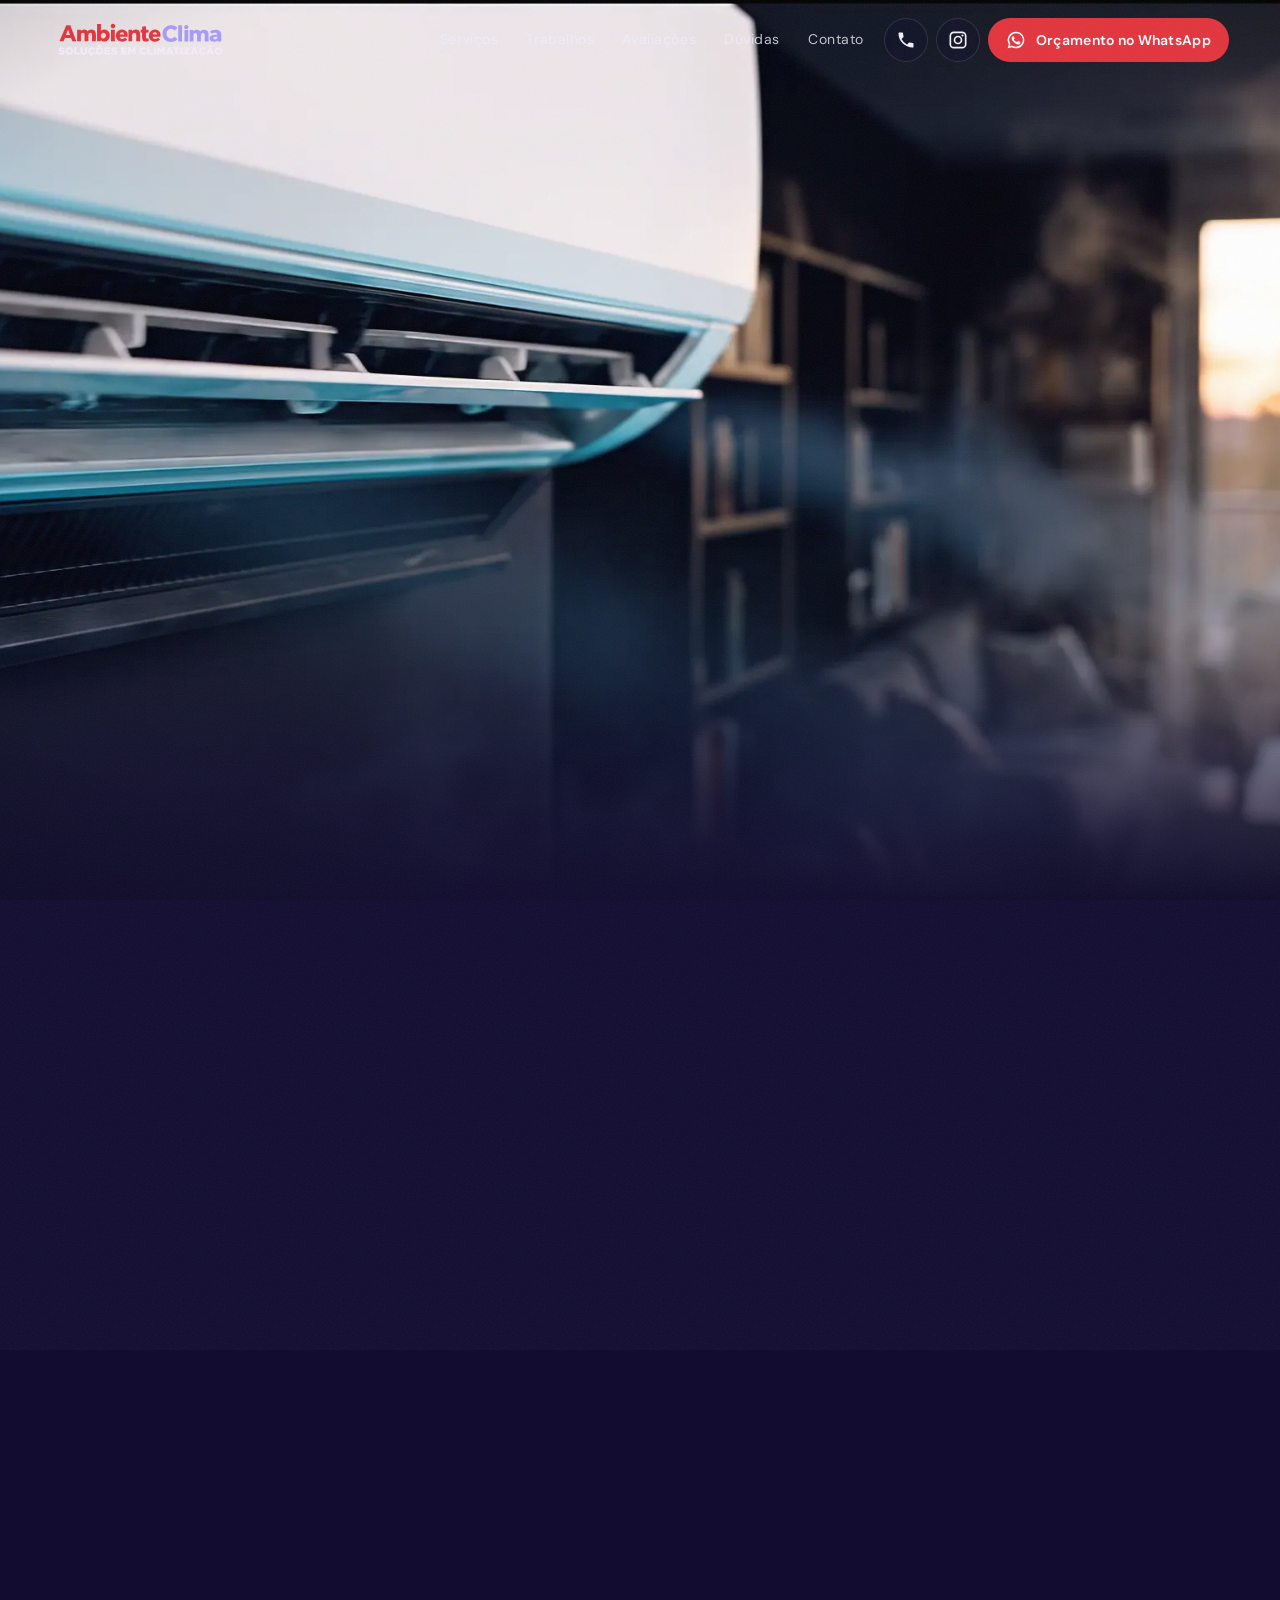
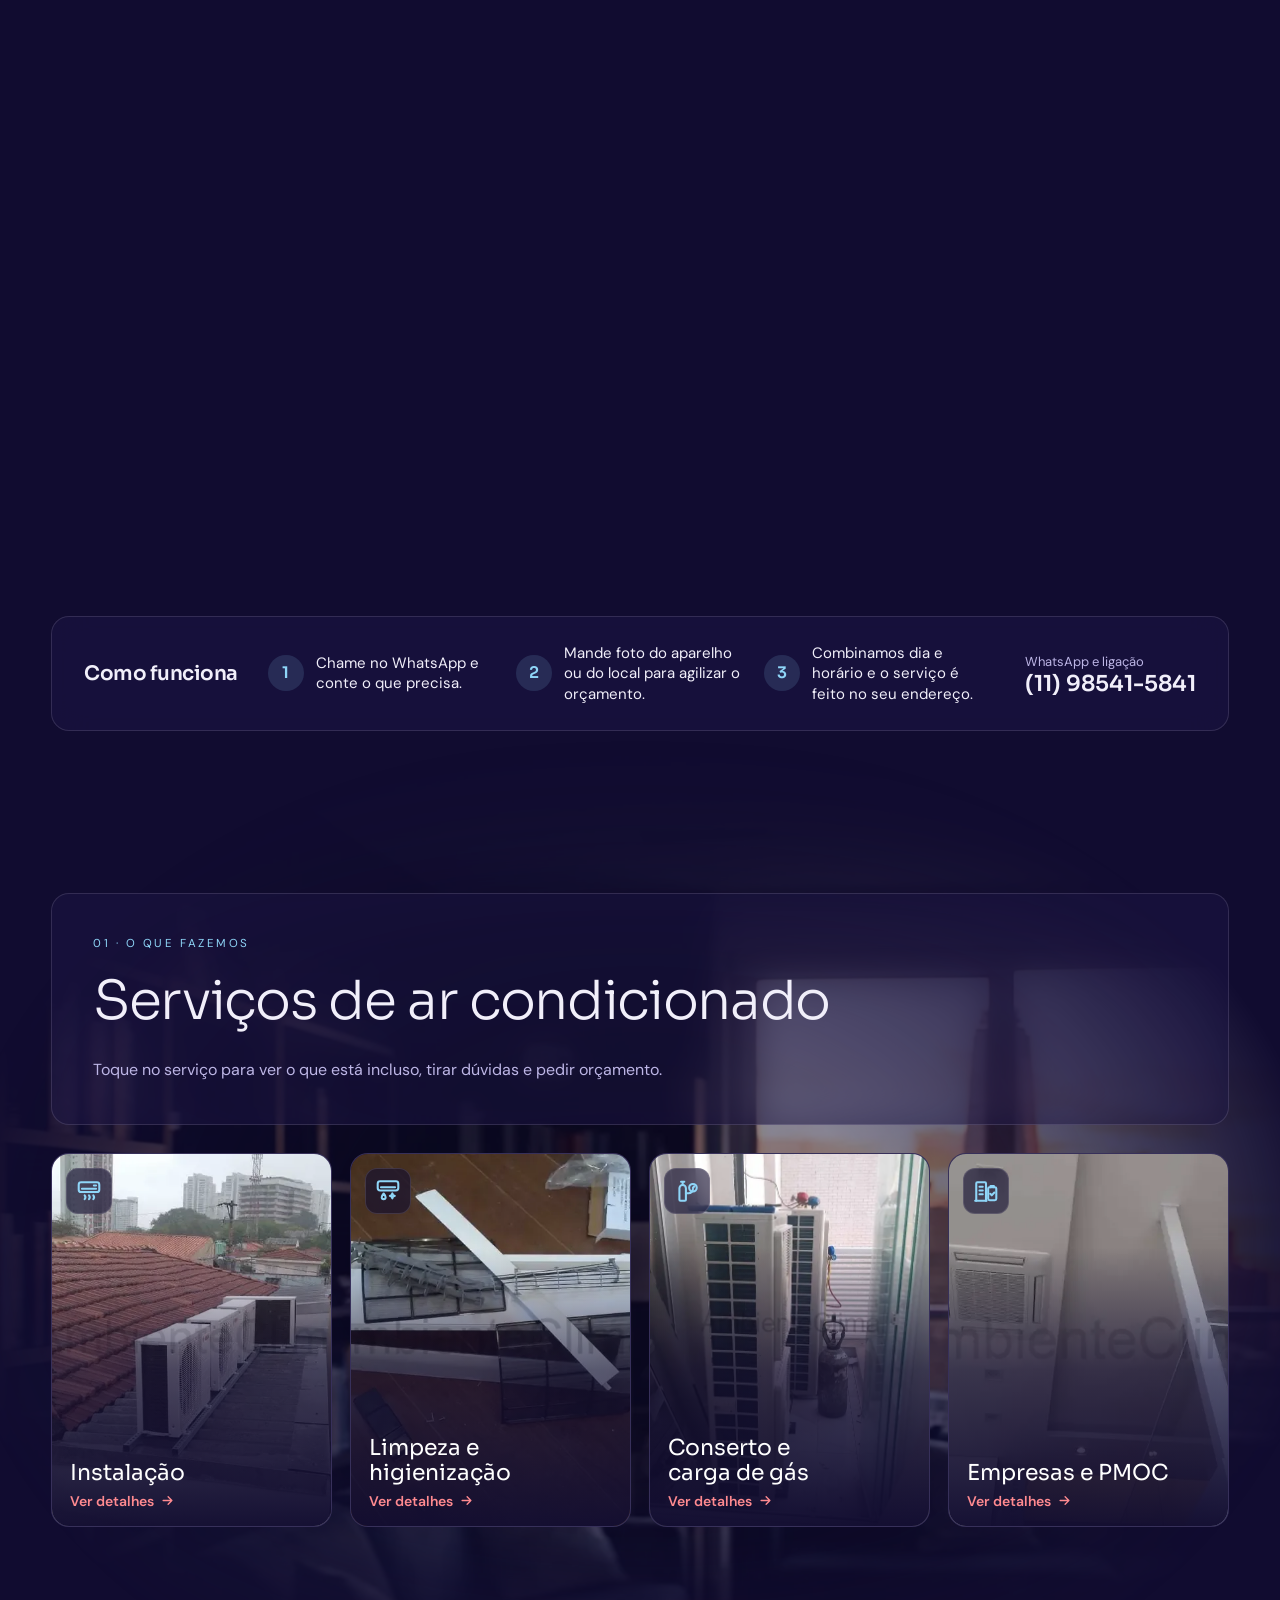
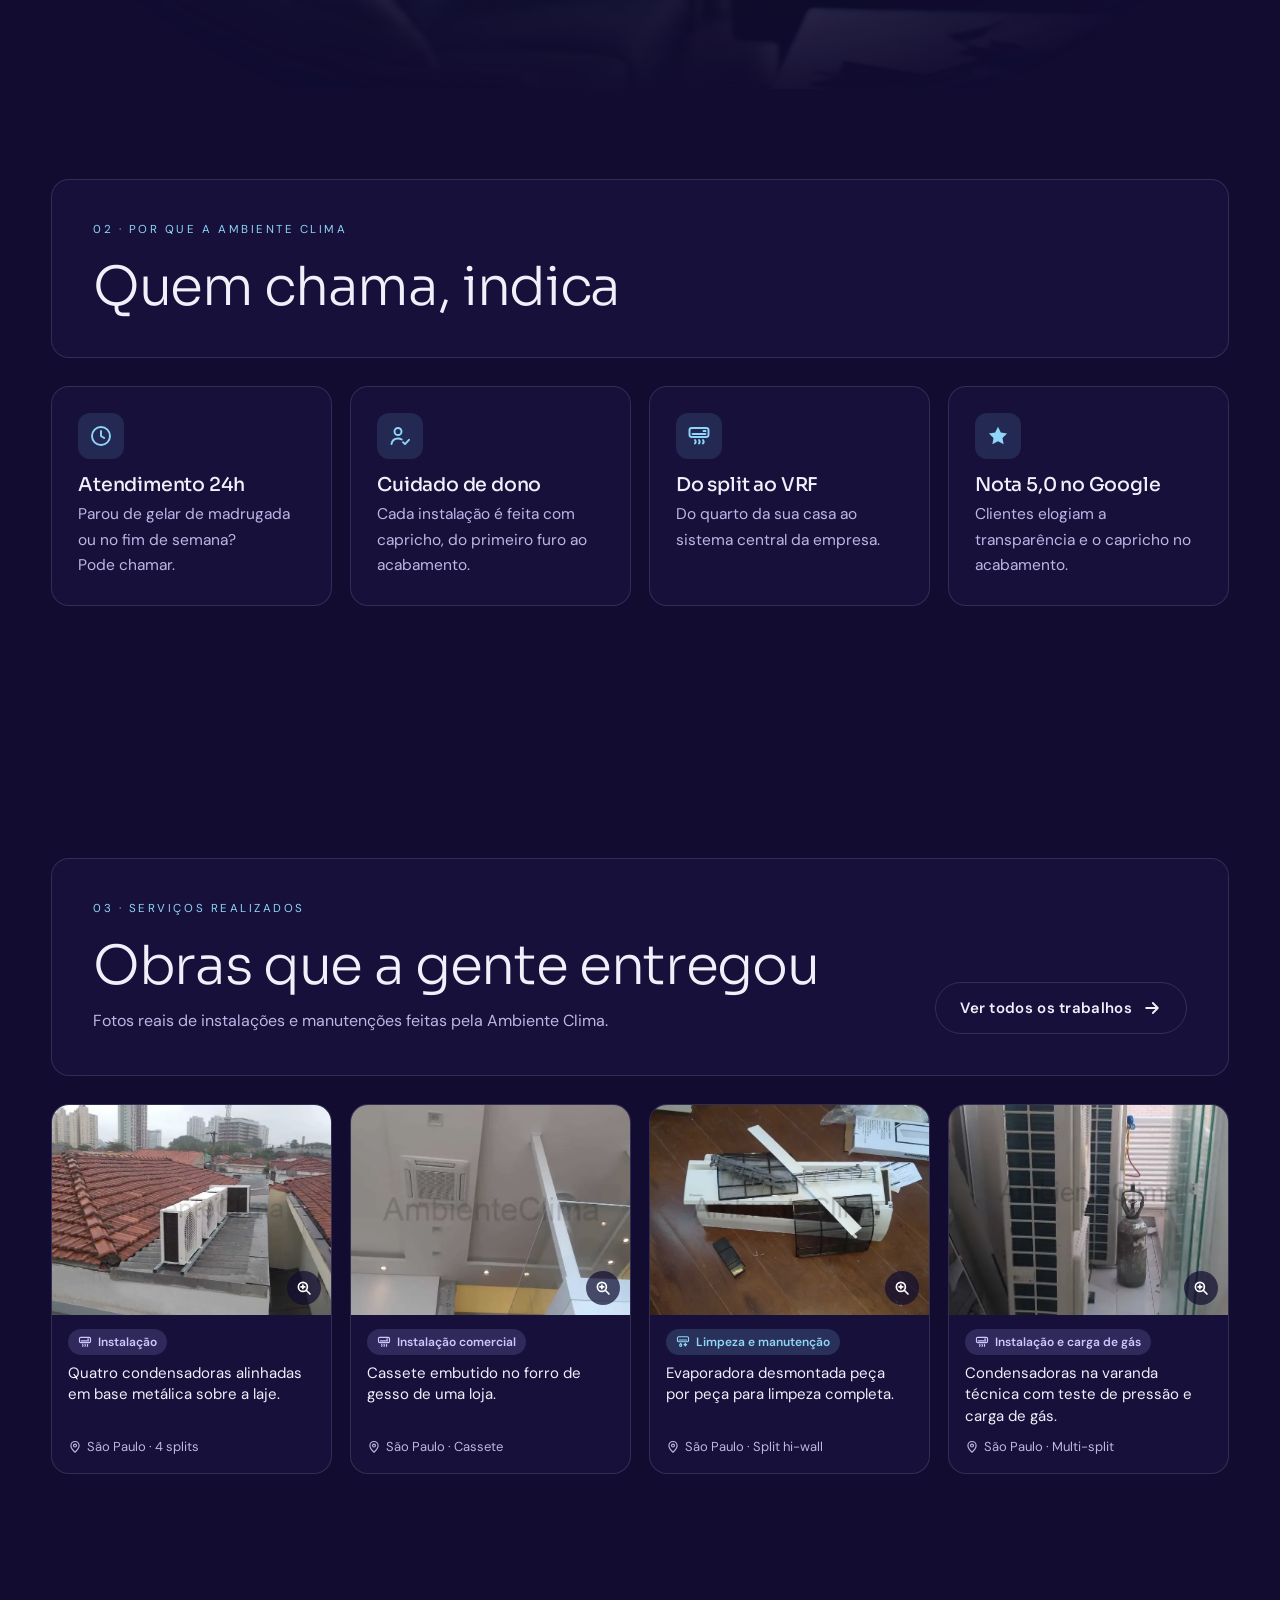
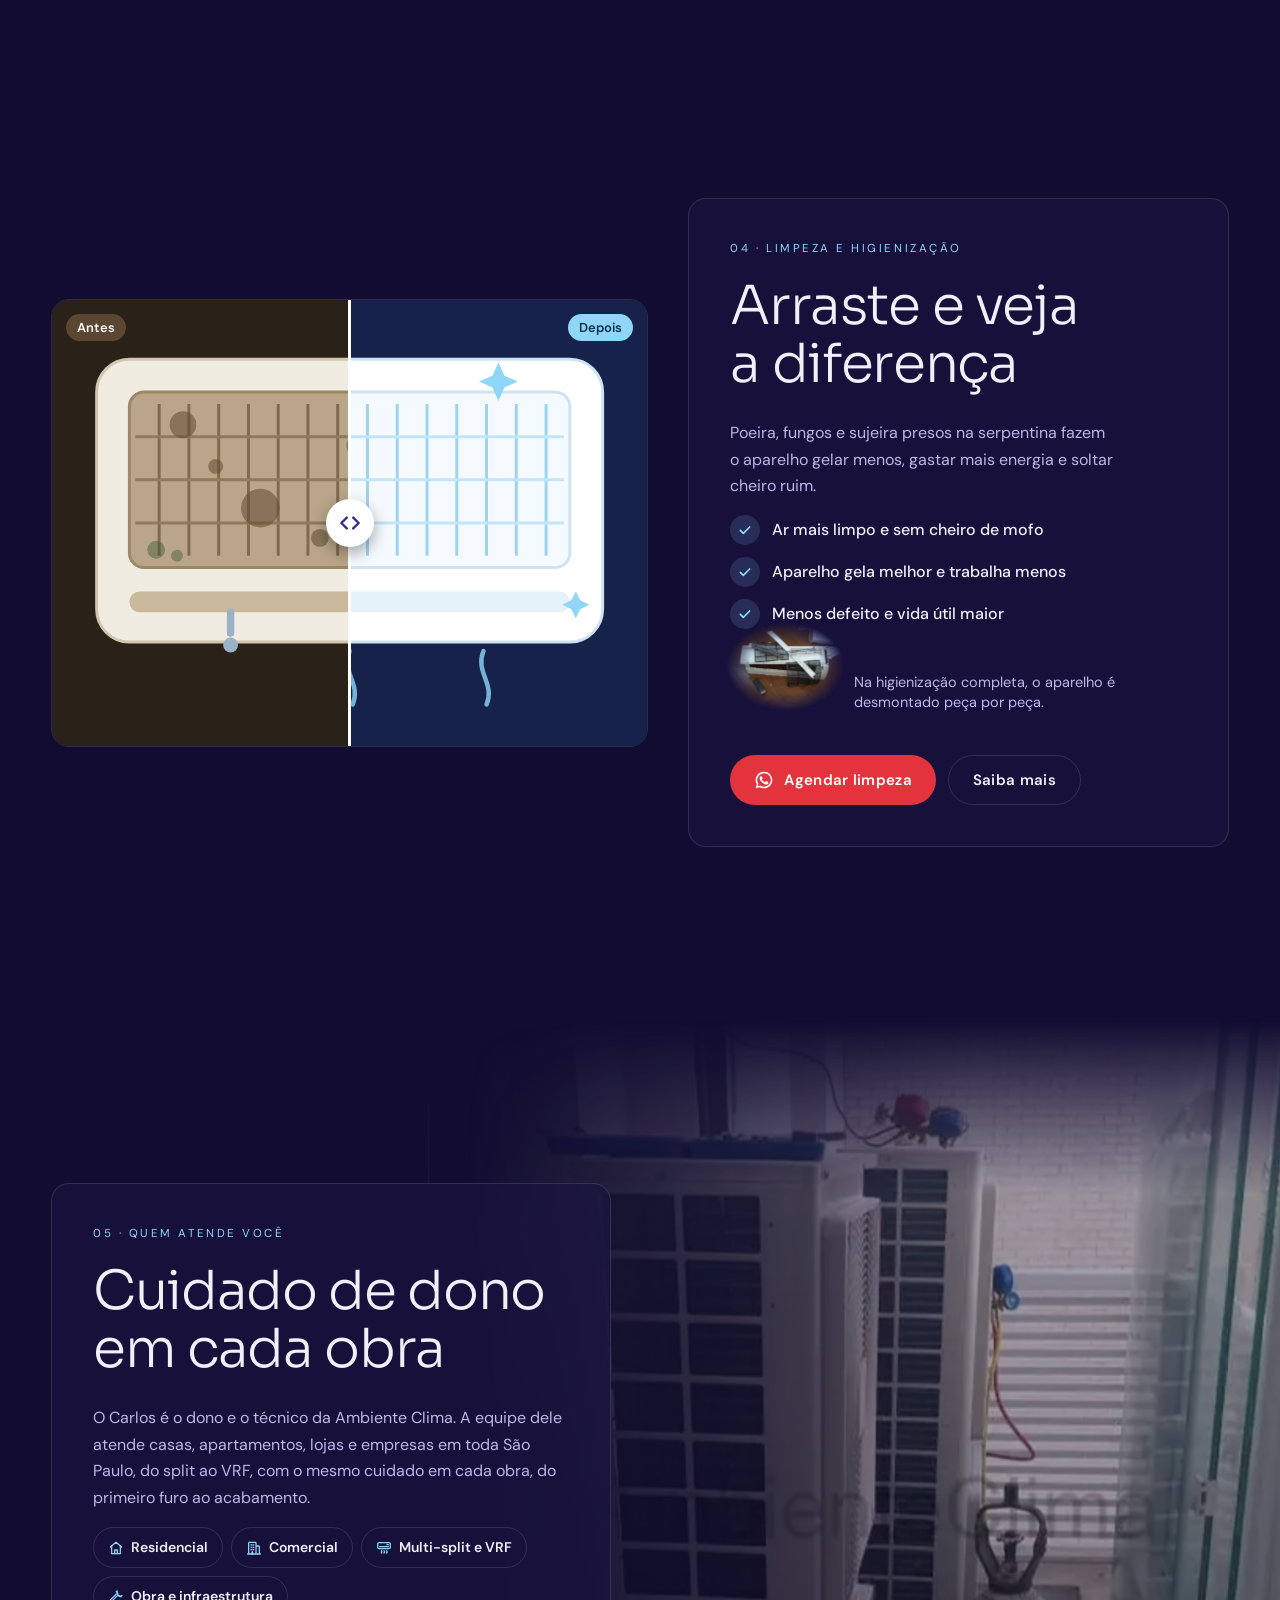
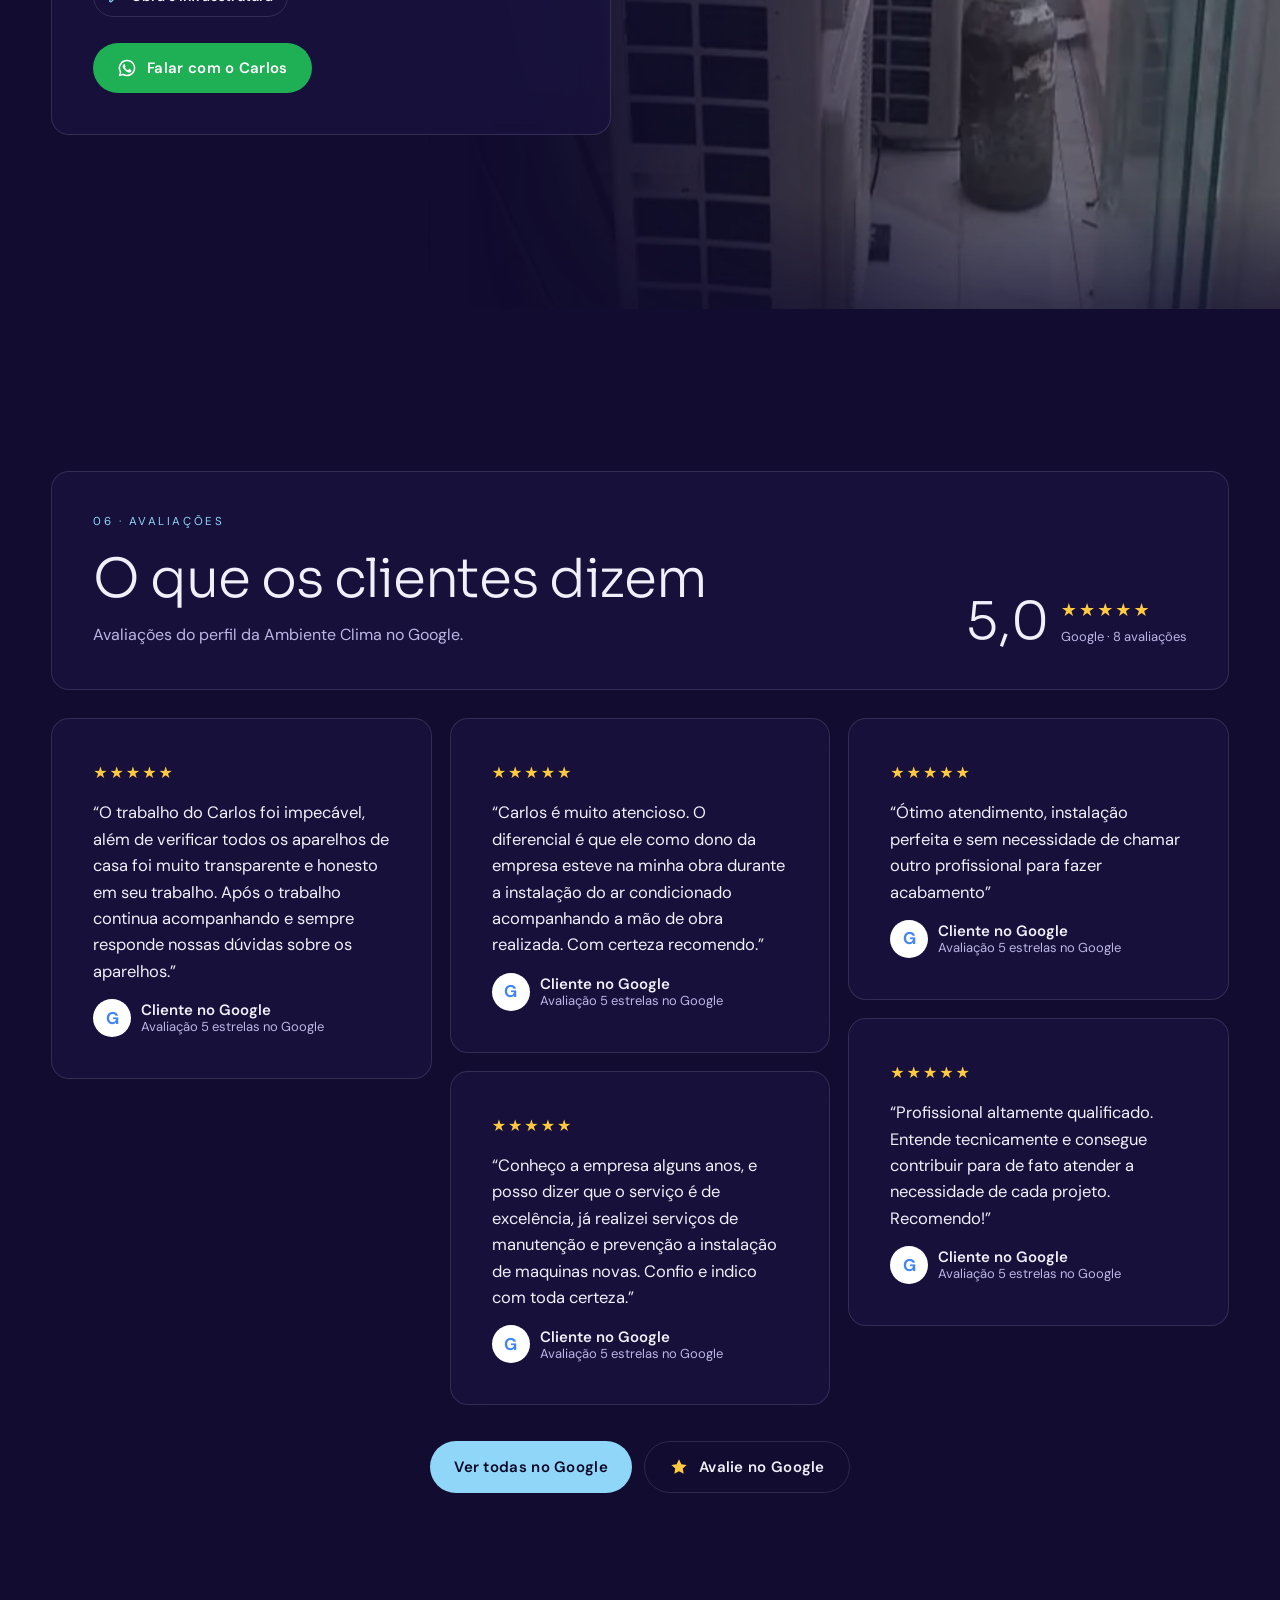
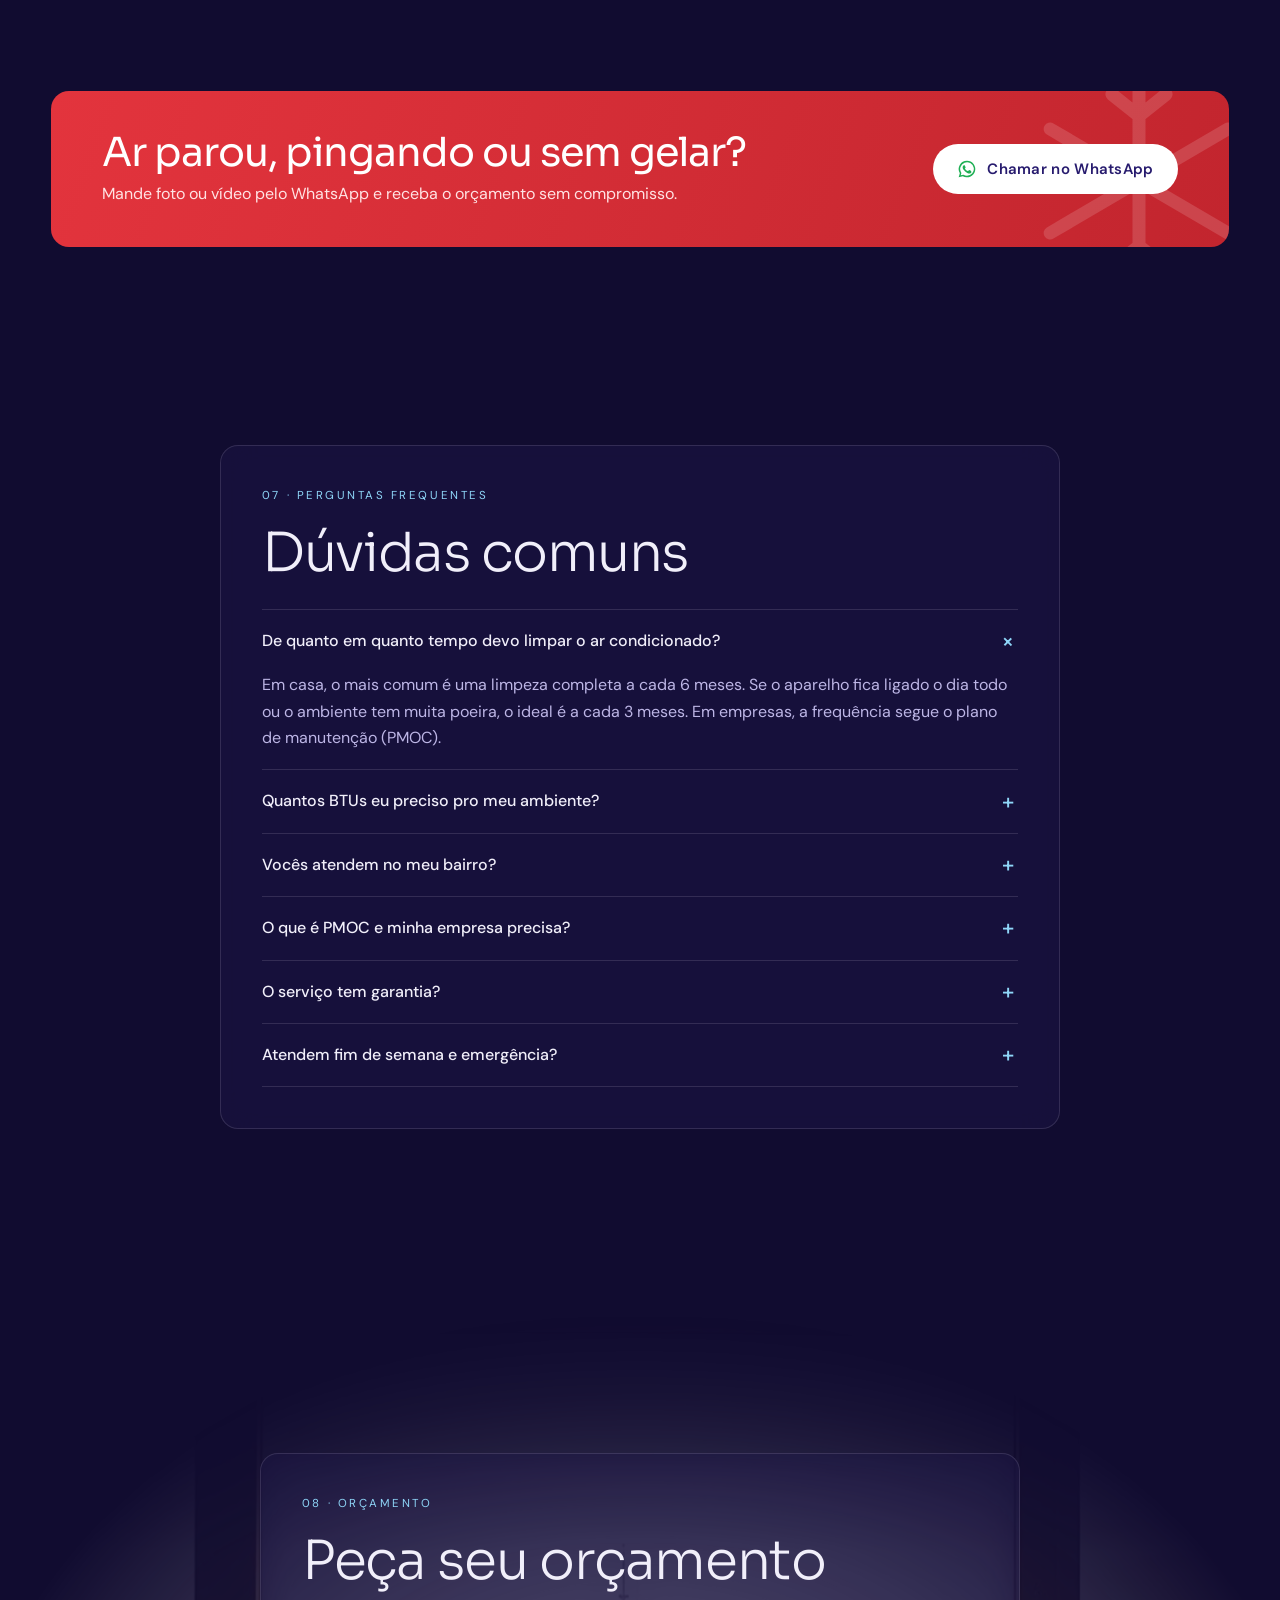
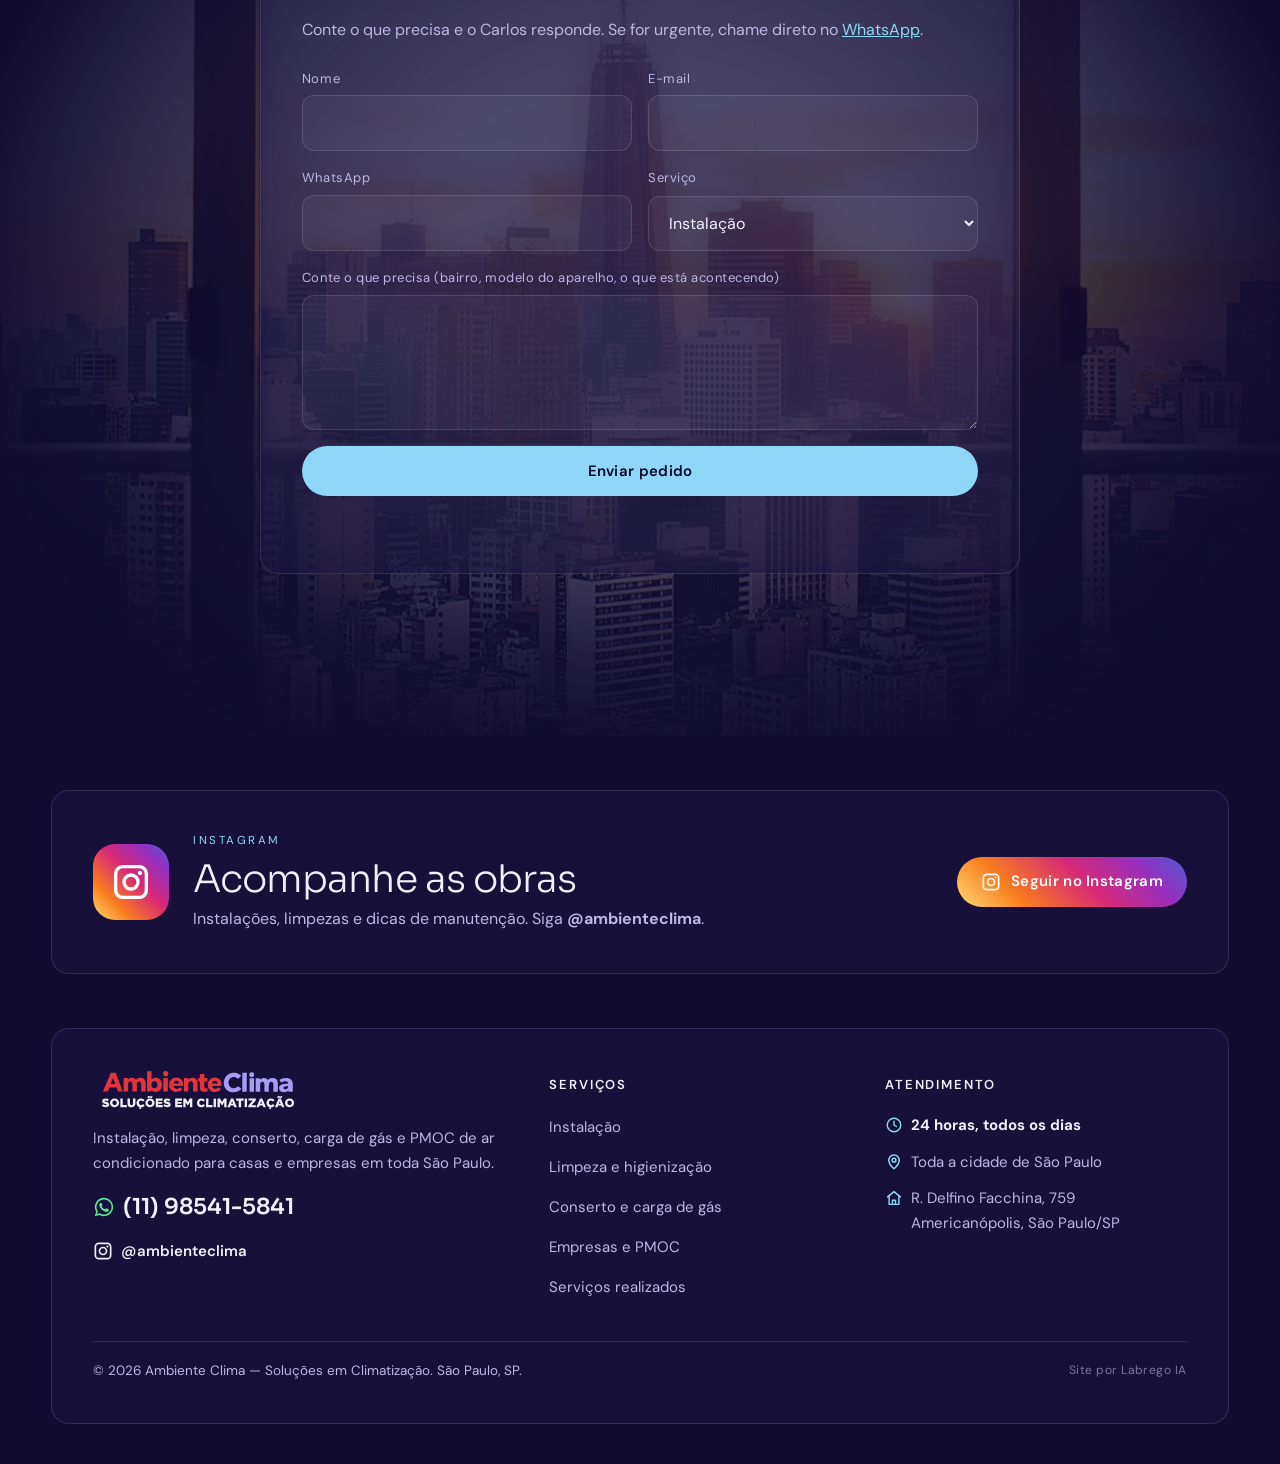
<file: index.html>
<!doctype html>
<!--
  Ambiente Clima · Site Cinematográfico por Labrego IA (labregoia.com.br)
  Projeto: LBG-SC-20261031-D57F90C9CC · Assinatura LBG-SC-2026-v1
  © 2026 Labrego IA. Estrutura, código e método licenciados.
-->
<html lang="pt-BR">
<head>
  <meta charset="utf-8">
  <meta name="viewport" content="width=device-width, initial-scale=1">
  <title>Ambiente Clima | Instalação e Manutenção de Ar Condicionado em São Paulo</title>
  <meta name="description" content="Instalação, limpeza, conserto, carga de gás e PMOC de ar condicionado para casas e empresas em toda São Paulo. Atendimento 24h, todos os dias. Nota 5,0 no Google.">
  <meta name="generator" content="Site Cinematográfico · Labrego IA">
  <meta name="author" content="Labrego IA · labregoia.com.br">
  <meta property="og:title" content="Ambiente Clima · Ar condicionado em São Paulo">
  <meta property="og:description" content="Instalação, limpeza, conserto e PMOC. Atendimento 24h em toda São Paulo.">
  <meta property="og:image" content="https://www.ambienteclima.com.br/assets/frames/desktop/f_0001.webp">
  <meta name="theme-color" content="#110C30">
  <link rel="canonical" href="https://www.ambienteclima.com.br/">
  <meta property="og:url" content="https://www.ambienteclima.com.br/">
  <link rel="icon" href="favicon.ico" sizes="any">
  <link rel="apple-touch-icon" href="apple-touch-icon.png">
  <link rel="icon" href="assets/logo-clara.svg" type="image/svg+xml">
  <link rel="preconnect" href="https://fonts.googleapis.com">
  <link rel="preconnect" href="https://fonts.gstatic.com" crossorigin>
  <link href="https://fonts.googleapis.com/css2?family=Sora:wght@300;400;600&family=DM+Sans:wght@400;500;600&display=swap" rel="stylesheet">
  <link rel="preload" as="image" href="assets/frames/desktop/f_0001.webp">
  <link rel="stylesheet" href="estilo.css">
  <link rel="stylesheet" href="ambiente.css">
  <script type="application/ld+json">
  {
    "@context": "https://schema.org",
    "@type": "HVACBusiness",
    "name": "Ambiente Clima — Soluções em Climatização",
    "url": "https://www.ambienteclima.com.br/",
    "telephone": "+55-11-98541-5841",
    "image": "https://www.ambienteclima.com.br/apple-touch-icon.png",
    "address": {"@type": "PostalAddress", "streetAddress": "R. Delfino Facchina, 759", "addressLocality": "São Paulo", "addressRegion": "SP", "postalCode": "04409-080", "addressCountry": "BR"},
    "areaServed": {"@type": "City", "name": "São Paulo"},
    "openingHoursSpecification": {"@type": "OpeningHoursSpecification", "dayOfWeek": ["Monday","Tuesday","Wednesday","Thursday","Friday","Saturday","Sunday"], "opens": "00:00", "closes": "23:59"},
    "sameAs": ["https://www.instagram.com/ambienteclima/"],
    "aggregateRating": {"@type": "AggregateRating", "ratingValue": "5.0", "reviewCount": "8"}
  }
  </script>
</head>
<body>
<svg width="0" height="0" style="position:absolute" aria-hidden="true">
  <defs>
    <symbol id="zap" viewBox="0 0 24 24"><path fill="currentColor" d="M12 2a10 10 0 0 0-8.6 15.1L2 22l5-1.3A10 10 0 1 0 12 2Zm0 18.2a8.2 8.2 0 0 1-4.2-1.2l-.3-.2-3 .8.8-2.9-.2-.3A8.2 8.2 0 1 1 12 20.2Zm4.5-6.1c-.2-.1-1.5-.7-1.7-.8-.2-.1-.4-.1-.6.1l-.8 1c-.1.2-.3.2-.5.1a6.7 6.7 0 0 1-3.3-2.9c-.3-.4.2-.4.7-1.4.1-.2 0-.3 0-.4l-.8-1.8c-.2-.5-.4-.4-.6-.4h-.5a1 1 0 0 0-.7.3 3 3 0 0 0-.9 2.2 5.1 5.1 0 0 0 1.1 2.7 11.6 11.6 0 0 0 4.4 3.9c1.6.7 2.3.8 3.1.6a2.6 2.6 0 0 0 1.7-1.2 2.1 2.1 0 0 0 .2-1.2c-.1-.1-.3-.2-.5-.3Z"/></symbol>
    <symbol id="ig" viewBox="0 0 24 24"><path fill="none" stroke="currentColor" stroke-width="2" d="M7 2.8h10A4.2 4.2 0 0 1 21.2 7v10a4.2 4.2 0 0 1-4.2 4.2H7A4.2 4.2 0 0 1 2.8 17V7A4.2 4.2 0 0 1 7 2.8Z"/><circle cx="12" cy="12" r="4.2" fill="none" stroke="currentColor" stroke-width="2"/><circle cx="17.4" cy="6.6" r="1.3" fill="currentColor"/></symbol>
    <symbol id="tel" viewBox="0 0 24 24"><path fill="currentColor" d="M6.6 10.8a15.3 15.3 0 0 0 6.6 6.6l2.2-2.2a1 1 0 0 1 1-.25c1.1.37 2.3.57 3.6.57a1 1 0 0 1 1 1V20a1 1 0 0 1-1 1A17 17 0 0 1 3 4a1 1 0 0 1 1-1h3.5a1 1 0 0 1 1 1c0 1.25.2 2.45.57 3.57a1 1 0 0 1-.25 1Z"/></symbol>
    <symbol id="menu" viewBox="0 0 24 24"><path fill="none" stroke="currentColor" stroke-width="2.2" stroke-linecap="round" d="M4 7h16M4 12h16M4 17h16"/></symbol>
    <symbol id="fechar" viewBox="0 0 24 24"><path fill="none" stroke="currentColor" stroke-width="2.2" stroke-linecap="round" d="M6 6l12 12M18 6 6 18"/></symbol>
    <symbol id="estrela" viewBox="0 0 24 24"><path fill="currentColor" d="m12 2.8 2.8 5.8 6.3.9-4.6 4.4 1.1 6.3L12 17.2l-5.6 3 1.1-6.3-4.6-4.4 6.3-.9L12 2.8Z"/></symbol>
    <symbol id="seta" viewBox="0 0 24 24"><path fill="none" stroke="currentColor" stroke-width="2.2" stroke-linecap="round" stroke-linejoin="round" d="M5 12h14M13 6l6 6-6 6"/></symbol>
    <symbol id="pin" viewBox="0 0 24 24" fill="none" stroke="currentColor" stroke-width="2" stroke-linecap="round" stroke-linejoin="round"><path d="M12 21s-7-6.2-7-11.5a7 7 0 0 1 14 0C19 14.8 12 21 12 21Z"/><circle cx="12" cy="9.5" r="2.5"/></symbol>
    <symbol id="lupa" viewBox="0 0 24 24" fill="none" stroke="currentColor" stroke-width="2.2" stroke-linecap="round"><circle cx="10.5" cy="10.5" r="6"/><path d="m15 15 5 5M10.5 8v5M8 10.5h5"/></symbol>
    <symbol id="arrasta" viewBox="0 0 24 24" fill="none" stroke="currentColor" stroke-width="2.2" stroke-linecap="round" stroke-linejoin="round"><path d="M9 7 4 12l5 5M15 7l5 5-5 5"/></symbol>
    <symbol id="check" viewBox="0 0 24 24" fill="none" stroke="currentColor" stroke-width="2.6" stroke-linecap="round" stroke-linejoin="round"><path d="m5 12.5 4.5 4.5L19 7.5"/></symbol>
    <symbol id="i-split" viewBox="0 0 24 24" fill="none" stroke="currentColor" stroke-width="1.9" stroke-linecap="round" stroke-linejoin="round"><rect x="2.5" y="4" width="19" height="9" rx="2.2"/><path d="M5.5 10h13M16.5 7h2"/><path d="M8 16c.9 1.1.9 2.4 0 3.5M12 16c.9 1.1.9 2.4 0 3.5M16 16c.9 1.1.9 2.4 0 3.5"/></symbol>
    <symbol id="i-limpeza" viewBox="0 0 24 24" fill="none" stroke="currentColor" stroke-width="1.9" stroke-linecap="round" stroke-linejoin="round"><rect x="2.5" y="3" width="19" height="8.5" rx="2.2"/><path d="M5.5 8.5h13"/><path d="M8 14.3s-1.8 2.2-1.8 3.4a1.8 1.8 0 0 0 3.6 0c0-1.2-1.8-3.4-1.8-3.4Z"/><path d="m16 14.2.7 1.6 1.6.7-1.6.7-.7 1.6-.7-1.6-1.6-.7 1.6-.7Z"/></symbol>
    <symbol id="i-gas" viewBox="0 0 24 24" fill="none" stroke="currentColor" stroke-width="1.9" stroke-linecap="round" stroke-linejoin="round"><path d="M5 9.5a3 3 0 0 1 3-3h0a3 3 0 0 1 3 3V20a1 1 0 0 1-1 1H6a1 1 0 0 1-1-1Z"/><path d="M8 6.5V4M6.5 3.5h3"/><circle cx="17.5" cy="9" r="3.5"/><path d="m17.5 9 1.3-1.4M11 14h2.5a4 4 0 0 0 4-4"/></symbol>
    <symbol id="i-pmoc" viewBox="0 0 24 24" fill="none" stroke="currentColor" stroke-width="1.9" stroke-linecap="round" stroke-linejoin="round"><path d="M3 21V5a1 1 0 0 1 1-1h7a1 1 0 0 1 1 1v16"/><path d="M6 8h3M6 11.5h3M6 15h3M2 21h10.5"/><rect x="14" y="8.5" width="7.5" height="12" rx="1.3"/><path d="M16.2 8.5V7.4h3.1v1.1"/><path d="m15.9 14.6 1.4 1.4 2.4-2.6"/></symbol>
    <symbol id="i-floco" viewBox="0 0 24 24" fill="none" stroke="currentColor" stroke-width="1.9" stroke-linecap="round" stroke-linejoin="round"><path d="M12 2.5v19M3.8 7.2l16.4 9.6M3.8 16.8l16.4-9.6"/><path d="M9.5 4 12 6l2.5-2M9.5 20l2.5-2 2.5 2M3.6 10.2l2.9-.6-.9-2.9M20.4 13.8l-2.9.6.9 2.9M5.6 16.3l.9-2.9-2.9-.6M18.4 7.7l-.9 2.9 2.9.6"/></symbol>
    <symbol id="i-termo" viewBox="0 0 24 24" fill="none" stroke="currentColor" stroke-width="1.9" stroke-linecap="round" stroke-linejoin="round"><path d="M10 13.6V5a2 2 0 1 1 4 0v8.6a4 4 0 1 1-4 0Z"/><path d="M12 9v7"/><path d="M17 5h2.5M17 8.5h2.5"/></symbol>
    <symbol id="i-24h" viewBox="0 0 24 24" fill="none" stroke="currentColor" stroke-width="1.9" stroke-linecap="round" stroke-linejoin="round"><circle cx="12" cy="12" r="9"/><path d="M12 7v5l3.2 2"/></symbol>
    <symbol id="i-escudo" viewBox="0 0 24 24" fill="none" stroke="currentColor" stroke-width="1.9" stroke-linecap="round" stroke-linejoin="round"><path d="M12 2.8 4.5 5.6v5.8c0 4.6 3.1 8.2 7.5 9.8 4.4-1.6 7.5-5.2 7.5-9.8V5.6Z"/><path d="m8.8 12.2 2.2 2.2 4.3-4.6"/></symbol>
    <symbol id="i-dono" viewBox="0 0 24 24" fill="none" stroke="currentColor" stroke-width="1.9" stroke-linecap="round" stroke-linejoin="round"><circle cx="10" cy="7.5" r="3.5"/><path d="M3.5 20c.6-3.4 3.2-5.5 6.5-5.5 1.4 0 2.7.4 3.7 1"/><path d="m15 18.2 2 2 4-4.4"/></symbol>
    <symbol id="i-predio" viewBox="0 0 24 24" fill="none" stroke="currentColor" stroke-width="1.9" stroke-linecap="round" stroke-linejoin="round"><path d="M4 21V4.5a1 1 0 0 1 1-1h9a1 1 0 0 1 1 1V21M15 9h4a1 1 0 0 1 1 1v11M2.5 21h19"/><path d="M7.5 7.5h1M10.5 7.5h1M7.5 11h1M10.5 11h1M7.5 14.5h1M10.5 14.5h1M9 21v-3h1v3"/></symbol>
    <symbol id="i-casa" viewBox="0 0 24 24" fill="none" stroke="currentColor" stroke-width="1.9" stroke-linecap="round" stroke-linejoin="round"><path d="M3.5 10.5 12 3.5l8.5 7"/><path d="M5.5 9v11.5h13V9"/><path d="M10 20.5v-5.5h4v5.5"/></symbol>
    <symbol id="i-ferramenta" viewBox="0 0 24 24" fill="none" stroke="currentColor" stroke-width="1.9" stroke-linecap="round" stroke-linejoin="round"><path d="M14.7 6.3a4 4 0 0 0 5 5L21 10a5.5 5.5 0 0 1-7.2-7.2l-1.3 1.3"/><path d="M14.5 9.5 5 19a1.4 1.4 0 0 1-2-2l9.5-9.5"/></symbol>
    <symbol id="i-ar" viewBox="0 0 24 24" fill="none" stroke="currentColor" stroke-width="1.9" stroke-linecap="round"><path d="M3 8h11a3 3 0 1 0-3-3M3 12h15a3 3 0 1 1-3 3M3 16h7"/></symbol>
  </defs>
</svg>

<header class="topo" id="topo">
  <a href="#inicio" class="marca logo-home" aria-label="Ambiente Clima, voltar ao início">
    <img src="assets/logo-clara.svg" alt="Ambiente Clima — Soluções em Climatização" class="marca-logo" width="179" height="34">
  </a>
  <nav class="menu" id="menu" aria-label="Menu principal">
    <a class="lk" href="#servicos">Serviços</a>
    <a class="lk" href="#trabalhos">Trabalhos</a>
    <a class="lk" href="#avaliacoes">Avaliações</a>
    <a class="lk" href="#duvidas">Dúvidas</a>
    <a class="lk" href="#contato">Contato</a>
    <a class="botao botao--zap so-cel" data-zap="Olá, Carlos! Vim pelo site e quero um orçamento de ar condicionado." href="#"><svg class="i"><use href="#zap"/></svg>Orçamento no WhatsApp</a>
  </nav>
  <div class="acoes">
    <a class="ic-btn" href="tel:+5511985415841" aria-label="Ligar para (11) 98541-5841"><svg><use href="#tel"/></svg></a>
    <a class="ic-btn so-pc" href="https://www.instagram.com/ambienteclima/" target="_blank" rel="noopener" aria-label="Instagram @ambienteclima"><svg><use href="#ig"/></svg></a>
    <a class="botao botao--verm botao--sm so-pc" data-zap="Olá, Carlos! Vim pelo site e quero um orçamento de ar condicionado." href="#"><svg class="i"><use href="#zap"/></svg>Orçamento no WhatsApp</a>
    <button class="ic-btn cheio so-cel" id="btn-menu" type="button" aria-expanded="false" aria-controls="menu" aria-label="Abrir menu"><svg><use href="#menu"/></svg></button>
  </div>
</header>

<main id="home">

  <!-- ABERTURA: o vídeo toca com a rolagem -->
  <section id="inicio" class="cine" style="--altura: 420vh">
    <div class="cine-palco">
      <canvas class="cine-canvas" aria-hidden="true"></canvas>
      <div class="cine-vinheta"></div>

      <div class="momento" data-de="0" data-ate="0.28">
        <div class="painel painel--vidro">
          <span class="selo"><i></i>Atendimento 24h · toda São Paulo</span>
          <h1 class="titulo-abertura">Ar condicionado instalado, limpo e <span class="gelo">gelando</span></h1>
          <p class="apoio">Instalação, limpeza, conserto e PMOC para casas e empresas. Split, multi-split, cassete, piso-teto e VRF.</p>
          <a class="nota-g" href="#avaliacoes"><span class="estrelas" aria-hidden="true">★★★★★</span><b>5,0 no Google</b><small>· 8 avaliações</small></a>
        </div>
      </div>
      <div class="momento momento--direita" data-de="0.36" data-ate="0.64">
        <div class="painel painel--vidro">
          <p class="destaque">Cuidado de dono em cada serviço.</p>
          <p class="apoio">A equipe da Ambiente Clima cuida de cada instalação, do primeiro furo ao acabamento.</p>
          <ul class="selos"><li><svg class="i"><use href="#i-24h"/></svg>24h todos os dias</li><li><svg class="i"><use href="#pin"/></svg>Toda São Paulo</li><li><svg class="i"><use href="#i-casa"/></svg>Casas e empresas</li></ul>
        </div>
      </div>
      <div class="momento momento--centro" data-de="0.72" data-ate="1">
        <div class="painel painel--vidro">
          <p class="destaque">Parou de gelar? Mande uma foto do aparelho.</p>
          <div class="cta cta--centro">
            <a class="botao botao--verm" data-zap="Olá, Carlos! Vim pelo site e quero um orçamento de ar condicionado." href="#"><svg class="i"><use href="#zap"/></svg>Pedir orçamento</a>
            <a class="botao botao--linha" href="#servicos">Ver serviços</a>
          </div>
        </div>
      </div>

      <div class="cine-dica" aria-hidden="true"><span></span>role</div>
    </div>
  </section>

  <!-- COMO FUNCIONA -->
  <div class="faixa-passos" id="como">
    <div class="painel faixa-passos-in">
      <h2>Como funciona</h2>
      <ol>
        <li><b>1</b><span>Chame no WhatsApp e conte o que precisa.</span></li>
        <li><b>2</b><span>Mande foto do aparelho ou do local para agilizar o orçamento.</span></li>
        <li><b>3</b><span>Combinamos dia e horário e o serviço é feito no seu endereço.</span></li>
      </ol>
      <a class="num-box" data-zap="Olá, Carlos! Vim pelo site e quero um orçamento de ar condicionado." href="#"><small>WhatsApp e ligação</small><span class="num">(11) 98541-5841</span></a>
    </div>
  </div>

  <!-- 01 SERVIÇOS -->
  <section id="servicos" class="secao secao--larga">
    <img class="arte arte--fundo" src="assets/img/servicos.webp" alt="" loading="lazy">
    <div class="painel painel--cabecalho revelar">
      <span class="rotulo">01 · O que fazemos</span>
      <h2>Serviços de ar condicionado</h2>
      <p>Toque no serviço para ver o que está incluso, tirar dúvidas e pedir orçamento.</p>
    </div>
    <div class="svc-grid" id="svc-grid"></div>
  </section>

  <!-- 02 POR QUE -->
  <section class="secao secao--larga secao--curta">
    <div class="painel painel--cabecalho revelar">
      <span class="rotulo">02 · Por que a Ambiente Clima</span>
      <h2>Quem chama, indica</h2>
    </div>
    <div class="porque">
      <div class="painel revelar"><span class="pi"><svg><use href="#i-24h"/></svg></span><h3>Atendimento 24h</h3><p>Parou de gelar de madrugada ou no fim de semana? Pode chamar.</p></div>
      <div class="painel revelar"><span class="pi"><svg><use href="#i-dono"/></svg></span><h3>Cuidado de dono</h3><p>Cada instalação é feita com capricho, do primeiro furo ao acabamento.</p></div>
      <div class="painel revelar"><span class="pi"><svg><use href="#i-split"/></svg></span><h3>Do split ao VRF</h3><p>Do quarto da sua casa ao sistema central da empresa.</p></div>
      <div class="painel revelar"><span class="pi"><svg><use href="#estrela"/></svg></span><h3>Nota 5,0 no Google</h3><p>Clientes elogiam a transparência e o capricho no acabamento.</p></div>
    </div>
  </section>

  <!-- 03 TRABALHOS (prévia) -->
  <section id="trabalhos-previa" class="secao secao--larga">
    <div class="painel painel--cabecalho painel--linha revelar">
      <div>
        <span class="rotulo">03 · Serviços realizados</span>
        <h2>Obras que a gente entregou</h2>
        <p>Fotos reais de instalações e manutenções feitas pela Ambiente Clima.</p>
      </div>
      <a class="botao botao--linha" href="#trabalhos">Ver todos os trabalhos<svg class="i"><use href="#seta"/></svg></a>
    </div>
    <div class="trab-grid" id="previa-grid"></div>
  </section>

  <!-- 04 ANTES E DEPOIS -->
  <section id="antes-depois" class="secao">
    <div class="ad">
      <div class="comp revelar" id="comp">
        <div class="cam depois" aria-hidden="true">
          <svg viewBox="0 0 400 300" preserveAspectRatio="xMidYMid slice">
            <rect width="400" height="300" fill="#16224A"/>
            <rect x="30" y="40" width="340" height="190" rx="22" fill="#FFFFFF" stroke="#CFE3F1" stroke-width="2"/>
            <rect x="52" y="62" width="296" height="118" rx="10" fill="#F4FAFE" stroke="#CFE3F1" stroke-width="2"/>
            <g stroke="#9ED3F0" stroke-width="2">
              <path d="M72 70v102M92 70v102M112 70v102M132 70v102M152 70v102M172 70v102M192 70v102M212 70v102M232 70v102M252 70v102M272 70v102M292 70v102M312 70v102M332 70v102"/>
              <path d="M56 92h288M56 121h288M56 150h288" stroke="#C4E5F7"/>
            </g>
            <rect x="52" y="196" width="296" height="14" rx="7" fill="#E6F2FA"/>
            <g fill="#8FD6F8"><path d="m300 42 4 9 9 4-9 4-4 9-4-9-9-4 9-4Z"/><path d="m96 24 3 6 6 3-6 3-3 6-3-6-6-3 6-3Z"/><path d="m352 196 3 6 6 3-6 3-3 6-3-6-6-3 6-3Z"/></g>
            <g fill="none" stroke="#8FD6F8" stroke-width="3" stroke-linecap="round" opacity=".8"><path d="M110 236c-6 14 8 22 2 36"/><path d="M200 236c-6 14 8 22 2 36"/><path d="M290 236c-6 14 8 22 2 36"/></g>
          </svg>
        </div>
        <div class="cam antes" aria-hidden="true">
          <svg viewBox="0 0 400 300" preserveAspectRatio="xMidYMid slice">
            <rect width="400" height="300" fill="#2A2118"/>
            <rect x="30" y="40" width="340" height="190" rx="22" fill="#F1ECE2" stroke="#D3C6B1" stroke-width="2"/>
            <rect x="52" y="62" width="296" height="118" rx="10" fill="#B9A587" stroke="#9C8768" stroke-width="2"/>
            <g stroke="#7E6A4E" stroke-width="2">
              <path d="M72 70v102M92 70v102M112 70v102M132 70v102M152 70v102M172 70v102M192 70v102M212 70v102M232 70v102M252 70v102M272 70v102M292 70v102M312 70v102M332 70v102"/>
              <path d="M56 92h288M56 121h288M56 150h288" stroke="#8E7A5C"/>
            </g>
            <g fill="#5E4B33" opacity=".55"><circle cx="88" cy="84" r="9"/><circle cx="140" cy="140" r="13"/><circle cx="206" cy="98" r="8"/><circle cx="262" cy="150" r="15"/><circle cx="318" cy="86" r="10"/><circle cx="180" cy="160" r="6"/><circle cx="110" cy="112" r="5"/></g>
            <g fill="#3F5A3A" opacity=".45"><circle cx="70" cy="168" r="6"/><circle cx="84" cy="172" r="4"/><circle cx="330" cy="166" r="7"/><circle cx="316" cy="172" r="4"/></g>
            <rect x="52" y="196" width="296" height="14" rx="7" fill="#C9B89C"/>
            <path d="M120 210v14M250 210v18" stroke="#9AB3C4" stroke-width="5" stroke-linecap="round"/>
            <circle cx="120" cy="232" r="5" fill="#9AB3C4"/><circle cx="250" cy="236" r="5" fill="#9AB3C4"/>
          </svg>
        </div>
        <span class="rot a">Antes</span><span class="rot d">Depois</span>
        <span class="linha"></span><span class="alca"><svg><use href="#arrasta"/></svg></span>
        <input type="range" min="0" max="100" value="50" step="1" id="comp-range" aria-label="Arraste para comparar o aparelho antes e depois da limpeza">
      </div>
      <div class="painel revelar">
        <span class="rotulo">04 · Limpeza e higienização</span>
        <h2>Arraste e veja a diferença</h2>
        <p>Poeira, fungos e sujeira presos na serpentina fazem o aparelho gelar menos, gastar mais energia e soltar cheiro ruim.</p>
        <ul class="checks">
          <li><i><svg><use href="#check"/></svg></i>Ar mais limpo e sem cheiro de mofo</li>
          <li><i><svg><use href="#check"/></svg></i>Aparelho gela melhor e trabalha menos</li>
          <li><i><svg><use href="#check"/></svg></i>Menos defeito e vida útil maior</li>
        </ul>
        <div class="foto-real"><img class="arte arte--mini" src="assets/img/obras/t08.webp" alt="Evaporadora desmontada para limpeza" loading="lazy"><span>Na higienização completa, o aparelho é desmontado peça por peça.</span></div>
        <div class="cta"><a class="botao botao--verm" data-zap="Olá! Quero orçamento de limpeza/higienização do ar condicionado." href="#"><svg class="i"><use href="#zap"/></svg>Agendar limpeza</a><a class="botao botao--linha" href="#limpeza">Saiba mais</a></div>
      </div>
    </div>
  </section>

  <!-- 05 CARLOS -->
  <section id="carlos" class="secao">
    <img class="arte arte--direita arte--foto" src="assets/img/quem-atende.webp" alt="" loading="lazy">
    <div class="secao-grade">
      <div class="painel revelar">
        <span class="rotulo">05 · Quem atende você</span>
        <h2>Cuidado de dono em cada obra</h2>
        <p>O Carlos é o dono e o técnico da Ambiente Clima. A equipe dele atende casas, apartamentos, lojas e empresas em toda São Paulo, do split ao VRF, com o mesmo cuidado em cada obra, do primeiro furo ao acabamento.</p>
        <div class="chips"><span><svg><use href="#i-casa"/></svg>Residencial</span><span><svg><use href="#i-predio"/></svg>Comercial</span><span><svg><use href="#i-split"/></svg>Multi-split e VRF</span><span><svg><use href="#i-ferramenta"/></svg>Obra e infraestrutura</span></div>
        <div class="cta"><a class="botao botao--zap" data-zap="Olá, Carlos! Vim pelo site e quero falar sobre um serviço de ar condicionado." href="#"><svg class="i"><use href="#zap"/></svg>Falar com o Carlos</a></div>
      </div>
    </div>
  </section>

  <!-- 06 AVALIAÇÕES -->
  <section id="avaliacoes" class="secao secao--larga">
    <div class="painel painel--cabecalho painel--linha revelar">
      <div>
        <span class="rotulo">06 · Avaliações</span>
        <h2>O que os clientes dizem</h2>
        <p>Avaliações do perfil da Ambiente Clima no Google.</p>
      </div>
      <a class="nota" href="https://www.google.com/maps/search/?api=1&amp;query=AmbienteClima&amp;query_place_id=ChIJTbw3lQFFzpQR3GNGHnK7Ppg" target="_blank" rel="noopener" aria-label="Nota 5,0 no Google, ver avaliações">
        <b>5,0</b><span class="estrelas" aria-hidden="true">★★★★★</span><small>Google · 8 avaliações</small>
      </a>
    </div>
    <div class="depos" id="revs"></div>
    <div class="cta cta--centro revelar">
      <a class="botao" href="https://www.google.com/maps/search/?api=1&amp;query=AmbienteClima&amp;query_place_id=ChIJTbw3lQFFzpQR3GNGHnK7Ppg" target="_blank" rel="noopener">Ver todas no Google</a>
      <a class="botao botao--linha" href="https://search.google.com/local/writereview?placeid=ChIJTbw3lQFFzpQR3GNGHnK7Ppg" target="_blank" rel="noopener"><svg class="i" style="color:#FFC940"><use href="#estrela"/></svg>Avalie no Google</a>
    </div>
  </section>

  <div class="chamada">
    <div class="chamada-in">
      <div>
        <h2>Ar parou, pingando ou sem gelar?</h2>
        <p>Mande foto ou vídeo pelo WhatsApp e receba o orçamento sem compromisso.</p>
      </div>
      <a class="botao botao--branco" data-zap="Olá! Meu ar condicionado está com problema e preciso de conserto." href="#"><svg class="i"><use href="#zap"/></svg>Chamar no WhatsApp</a>
    </div>
  </div>

  <!-- 07 DÚVIDAS -->
  <section id="duvidas" class="secao">
    <div class="secao-grade secao-grade--unica">
      <div class="painel revelar">
        <span class="rotulo">07 · Perguntas frequentes</span>
        <h2>Dúvidas comuns</h2>
        <div class="faq">
          <details open><summary>De quanto em quanto tempo devo limpar o ar condicionado?</summary><p>Em casa, o mais comum é uma limpeza completa a cada 6 meses. Se o aparelho fica ligado o dia todo ou o ambiente tem muita poeira, o ideal é a cada 3 meses. Em empresas, a frequência segue o plano de manutenção (PMOC).</p></details>
          <details><summary>Quantos BTUs eu preciso pro meu ambiente?</summary><p>Depende do tamanho do ambiente, da incidência de sol, de quantas pessoas ficam no local e dos aparelhos que esquentam o ambiente. Mande as medidas e uma foto pelo WhatsApp que a gente calcula a capacidade certa.</p></details>
          <details><summary>Vocês atendem no meu bairro?</summary><p>Atendemos toda a cidade de São Paulo. Nossa base fica em Americanópolis, na zona sul.</p></details>
          <details><summary>O que é PMOC e minha empresa precisa?</summary><p>PMOC é o Plano de Manutenção, Operação e Controle exigido pela Lei 13.589/2018 em ambientes de uso público e coletivo com ar condicionado, como lojas, escritórios, clínicas e academias. Ele define a manutenção periódica dos aparelhos para manter a qualidade do ar.</p></details>
          <details><summary>O serviço tem garantia?</summary><p>Sim. O prazo de garantia é informado no orçamento, de acordo com o tipo de serviço.</p></details>
          <details><summary>Atendem fim de semana e emergência?</summary><p>Sim. O atendimento é 24 horas, todos os dias. Chame no WhatsApp e mande foto ou vídeo do problema.</p></details>
        </div>
      </div>
    </div>
  </section>

  <!-- 08 CONTATO: dispara para o e-mail configurado em config.js -->
  <section id="contato" class="secao secao--contato">
    <img class="arte arte--fundo arte--suave" src="assets/img/contato.webp" alt="" loading="lazy">
    <div class="painel painel--form revelar">
      <span class="rotulo">08 · Orçamento</span>
      <h2>Peça seu orçamento</h2>
      <p>Conte o que precisa e o Carlos responde. Se for urgente, chame direto no <a data-zap="Olá, Carlos! Vim pelo site e quero um orçamento de ar condicionado." href="#">WhatsApp</a>.</p>
      <form class="form" novalidate>
        <div class="campo">
          <label for="f-nome">Nome</label>
          <input id="f-nome" name="nome" autocomplete="name" required>
        </div>
        <div class="campo">
          <label for="f-email">E-mail</label>
          <input id="f-email" name="email" type="email" autocomplete="email" required>
        </div>
        <div class="campo">
          <label for="f-tel">WhatsApp</label>
          <input id="f-tel" name="telefone" type="tel" autocomplete="tel" inputmode="tel" required>
        </div>
        <div class="campo">
          <label for="f-servico">Serviço</label>
          <select id="f-servico" name="servico">
            <option>Instalação</option>
            <option>Limpeza e higienização</option>
            <option>Conserto e carga de gás</option>
            <option>Empresas e PMOC</option>
            <option>Outro</option>
          </select>
        </div>
        <div class="campo campo--inteiro">
          <label for="f-msg">Conte o que precisa (bairro, modelo do aparelho, o que está acontecendo)</label>
          <textarea id="f-msg" name="mensagem" rows="4"></textarea>
        </div>
        <input type="text" name="_honey" class="pote" tabindex="-1" autocomplete="off" aria-hidden="true">
        <button type="submit" class="botao campo--inteiro">Enviar pedido</button>
        <p class="form-status campo--inteiro" role="status" aria-live="polite"></p>
      </form>
    </div>
  </section>

</main>

<!-- Páginas internas (serviços e trabalhos) são montadas aqui pelo rotas.js -->
<main id="detalhe" hidden></main>

<section class="ig">
  <div class="painel ig-in">
    <div class="ig-ic"><svg><use href="#ig"/></svg></div>
    <div class="ig-txt"><span class="rotulo">Instagram</span><h2>Acompanhe as obras</h2><p>Instalações, limpezas e dicas de manutenção. Siga <strong>@ambienteclima</strong>.</p></div>
    <a class="botao botao--ig" href="https://www.instagram.com/ambienteclima/" target="_blank" rel="noopener"><svg class="i"><use href="#ig"/></svg>Seguir no Instagram</a>
  </div>
</section>

<footer class="rodape">
  <div class="painel rod">
    <div class="rod-marca">
      <a class="logo-home" href="#inicio" aria-label="Voltar ao início"><img src="assets/logo-clara.svg" alt="Ambiente Clima" class="marca-logo" width="210" height="40" loading="lazy"></a>
      <p>Instalação, limpeza, conserto, carga de gás e PMOC de ar condicionado para casas e empresas em toda São Paulo.</p>
      <a class="rod-tel" data-zap="Olá, Carlos! Vim pelo site e quero um orçamento de ar condicionado." href="#"><svg><use href="#zap"/></svg>(11) 98541-5841</a>
      <a class="rod-ig" href="https://www.instagram.com/ambienteclima/" target="_blank" rel="noopener"><svg><use href="#ig"/></svg>@ambienteclima</a>
    </div>
    <div>
      <h4>Serviços</h4>
      <ul><li><a href="#instalacao">Instalação</a></li><li><a href="#limpeza">Limpeza e higienização</a></li><li><a href="#conserto">Conserto e carga de gás</a></li><li><a href="#pmoc">Empresas e PMOC</a></li><li><a href="#trabalhos">Serviços realizados</a></li></ul>
    </div>
    <div>
      <h4>Atendimento</h4>
      <ul>
        <li class="ic"><svg><use href="#i-24h"/></svg><span><strong>24 horas, todos os dias</strong></span></li>
        <li class="ic"><svg><use href="#pin"/></svg><span>Toda a cidade de São Paulo</span></li>
        <li class="ic"><svg><use href="#i-casa"/></svg><span><a href="https://www.google.com/maps/search/?api=1&amp;query=AmbienteClima&amp;query_place_id=ChIJTbw3lQFFzpQR3GNGHnK7Ppg" target="_blank" rel="noopener">R. Delfino Facchina, 759<br>Americanópolis, São Paulo/SP</a></span></li>
      </ul>
    </div>
    <div class="copy">
      <span>© <span data-ano></span> Ambiente Clima — Soluções em Climatização. São Paulo, SP.</span>
      <a class="credito" href="https://labregoia.com.br" target="_blank" rel="noopener">Site por Labrego IA</a>
    </div>
  </div>
</footer>

<a class="whats" target="_blank" rel="noopener" aria-label="Conversar no WhatsApp">
  <svg viewBox="0 0 24 24" aria-hidden="true"><use href="#zap"/></svg>
</a>
<a class="fl-ig" href="https://www.instagram.com/ambienteclima/" target="_blank" rel="noopener" aria-label="Instagram @ambienteclima"><svg><use href="#ig"/></svg></a>

<dialog class="amplia" id="amplia" aria-label="Foto ampliada">
  <button class="fechar" type="button" aria-label="Fechar foto">×</button>
  <figure><img id="amplia-img" alt=""><figcaption id="amplia-txt"></figcaption></figure>
</dialog>

<script src="config.js"></script>
<script src="app.js"></script>
<script src="rotas.js"></script>
</body>
</html>
</file>
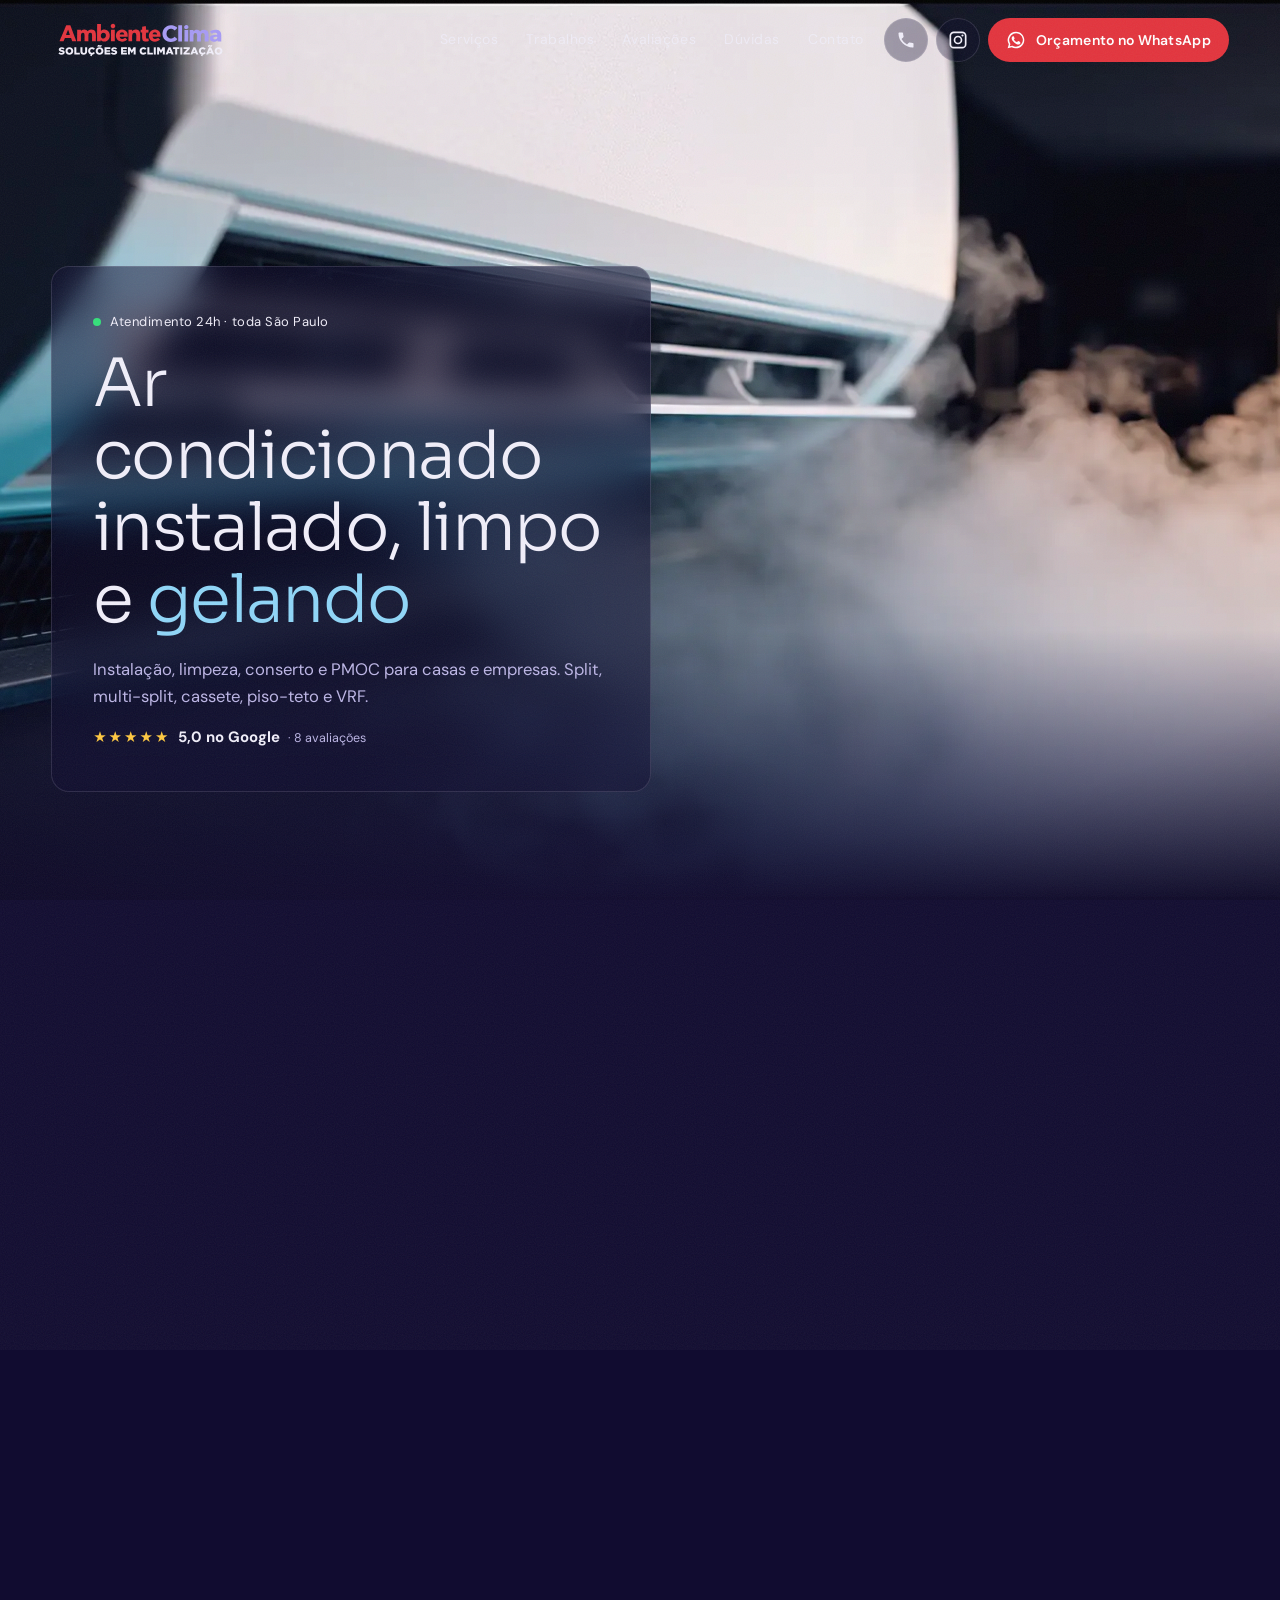
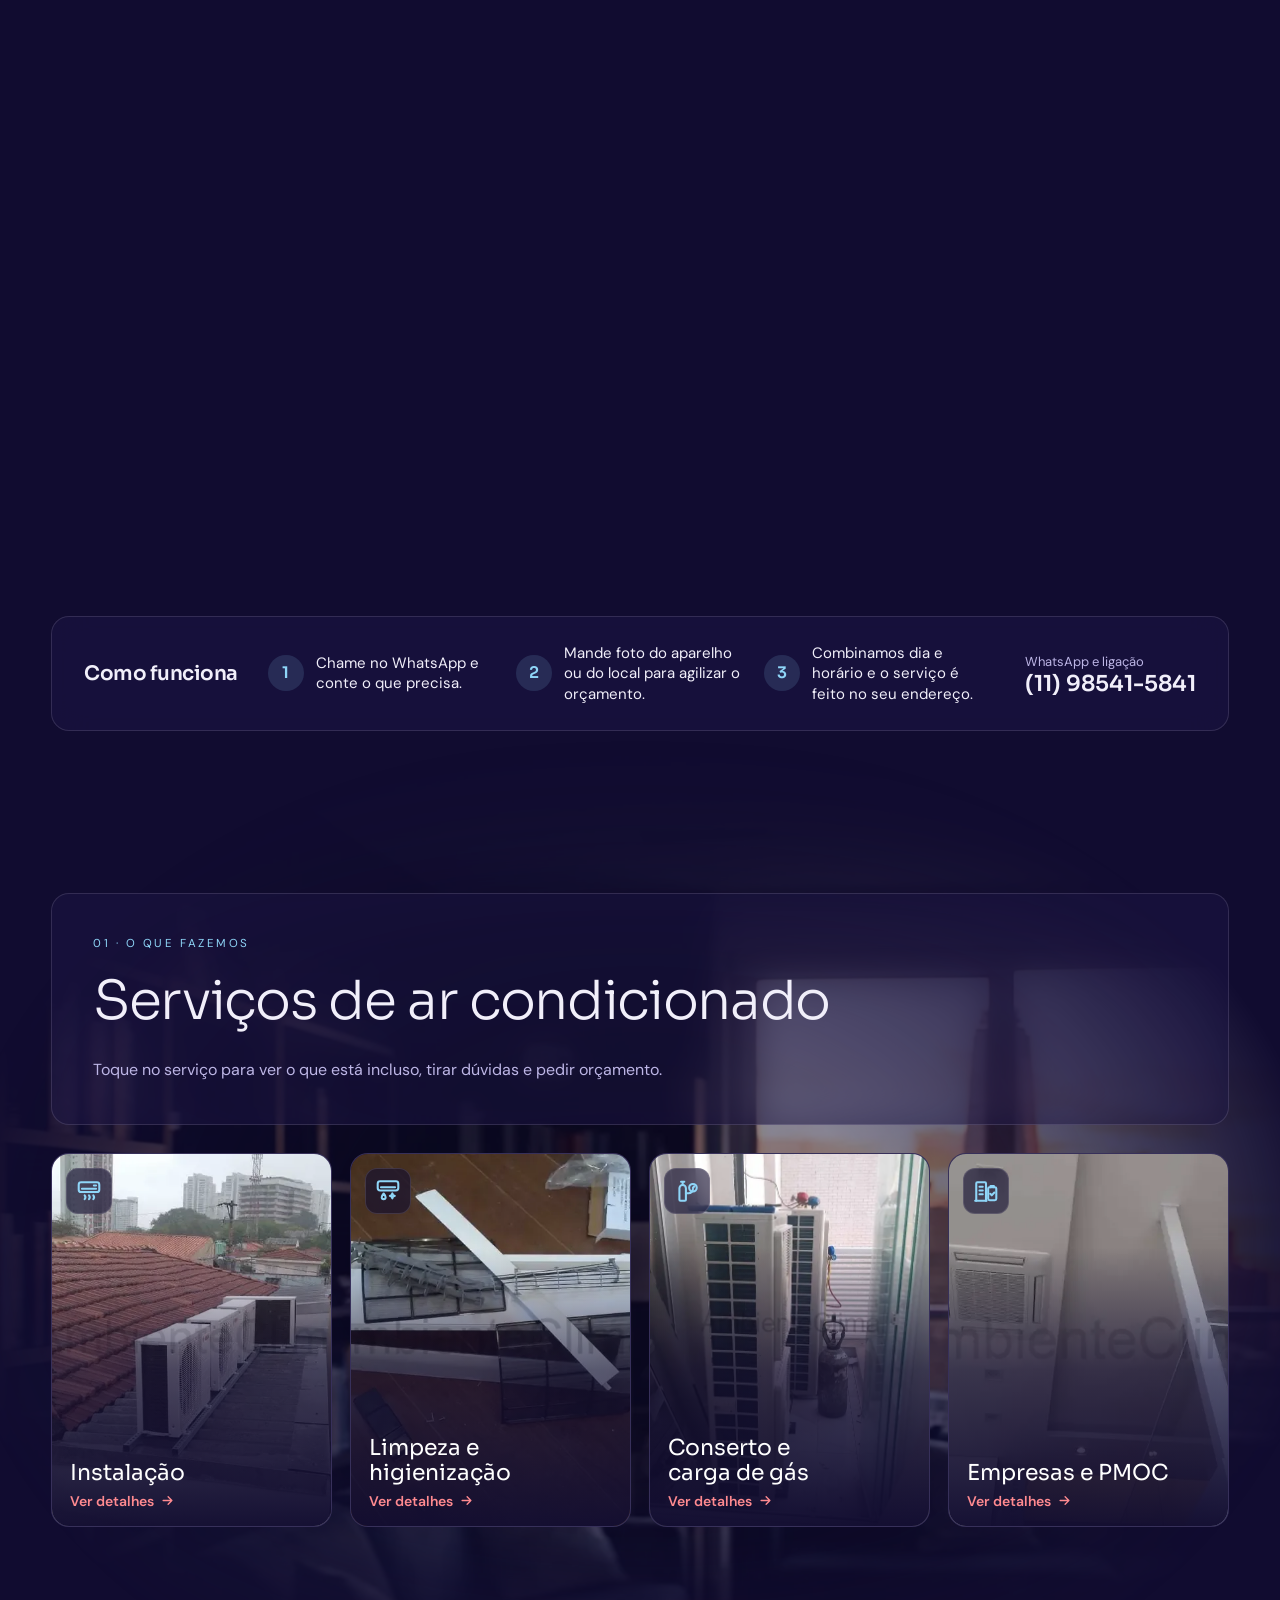
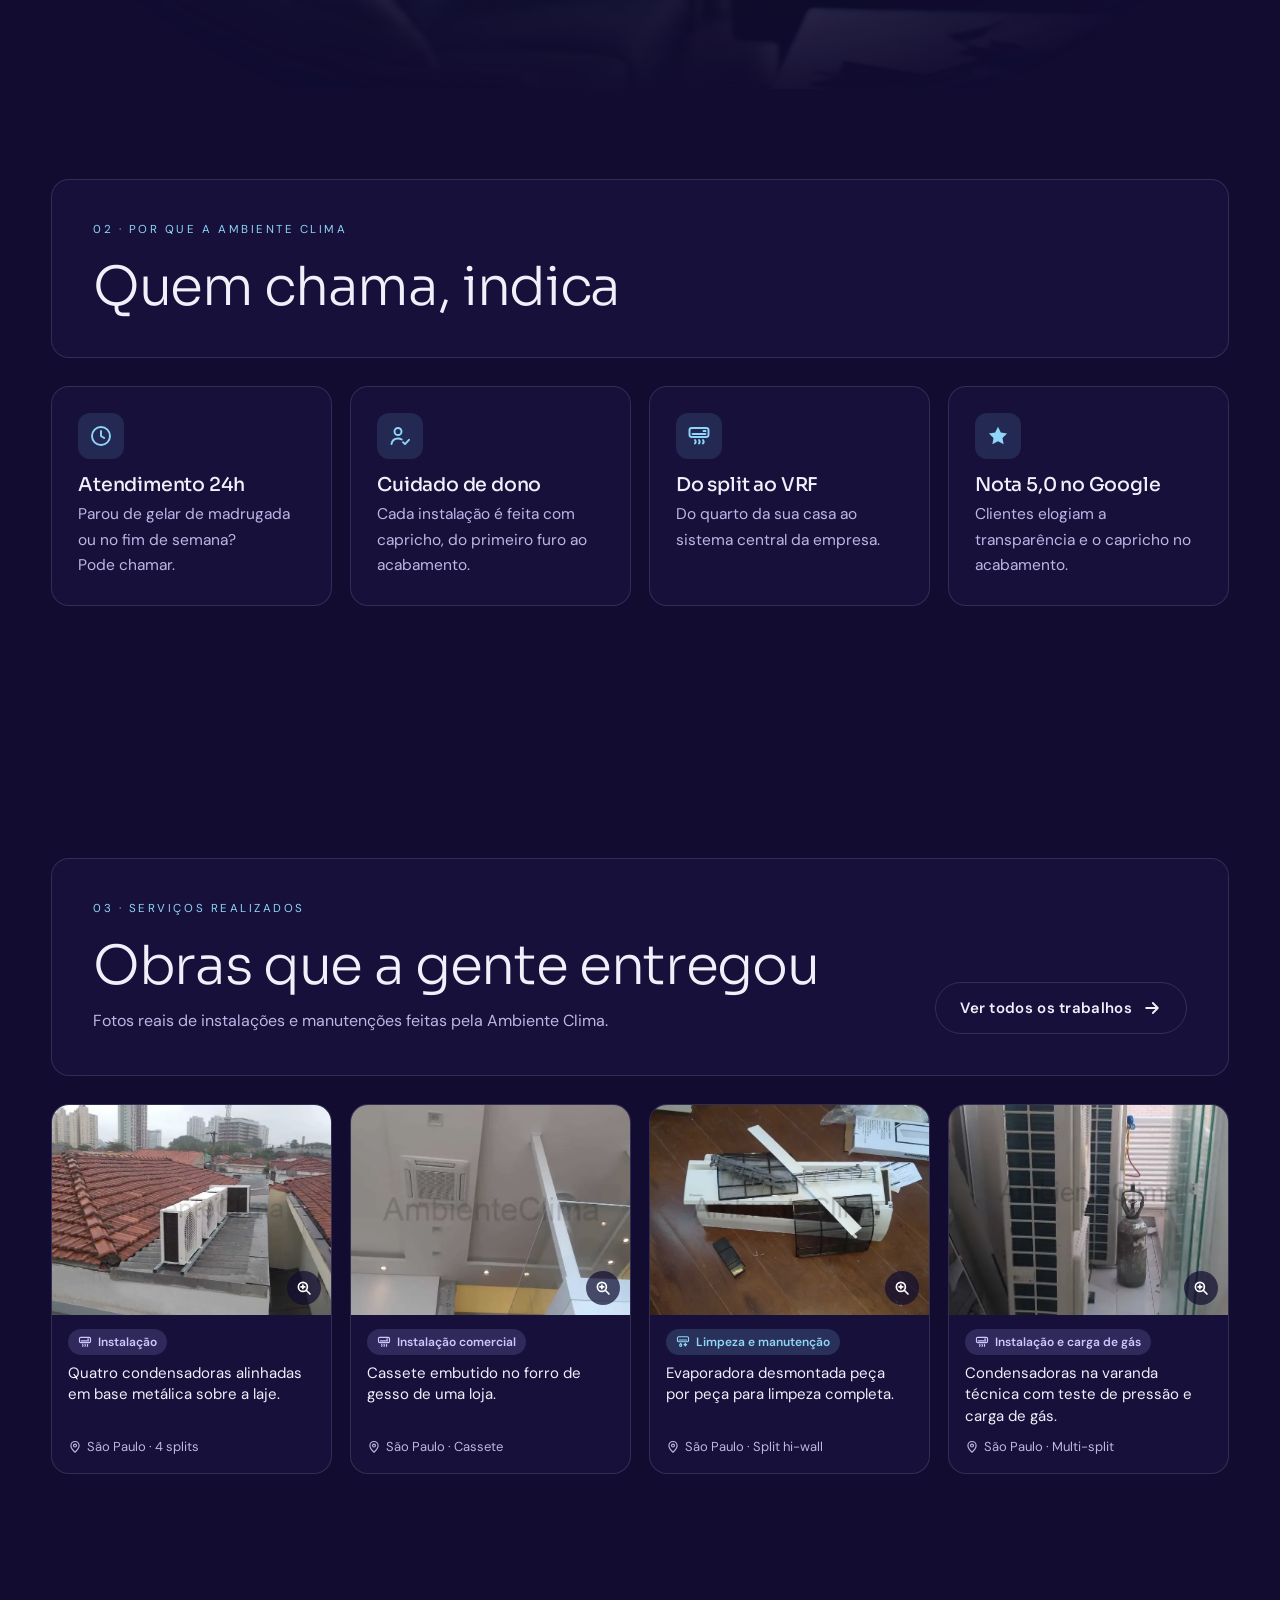
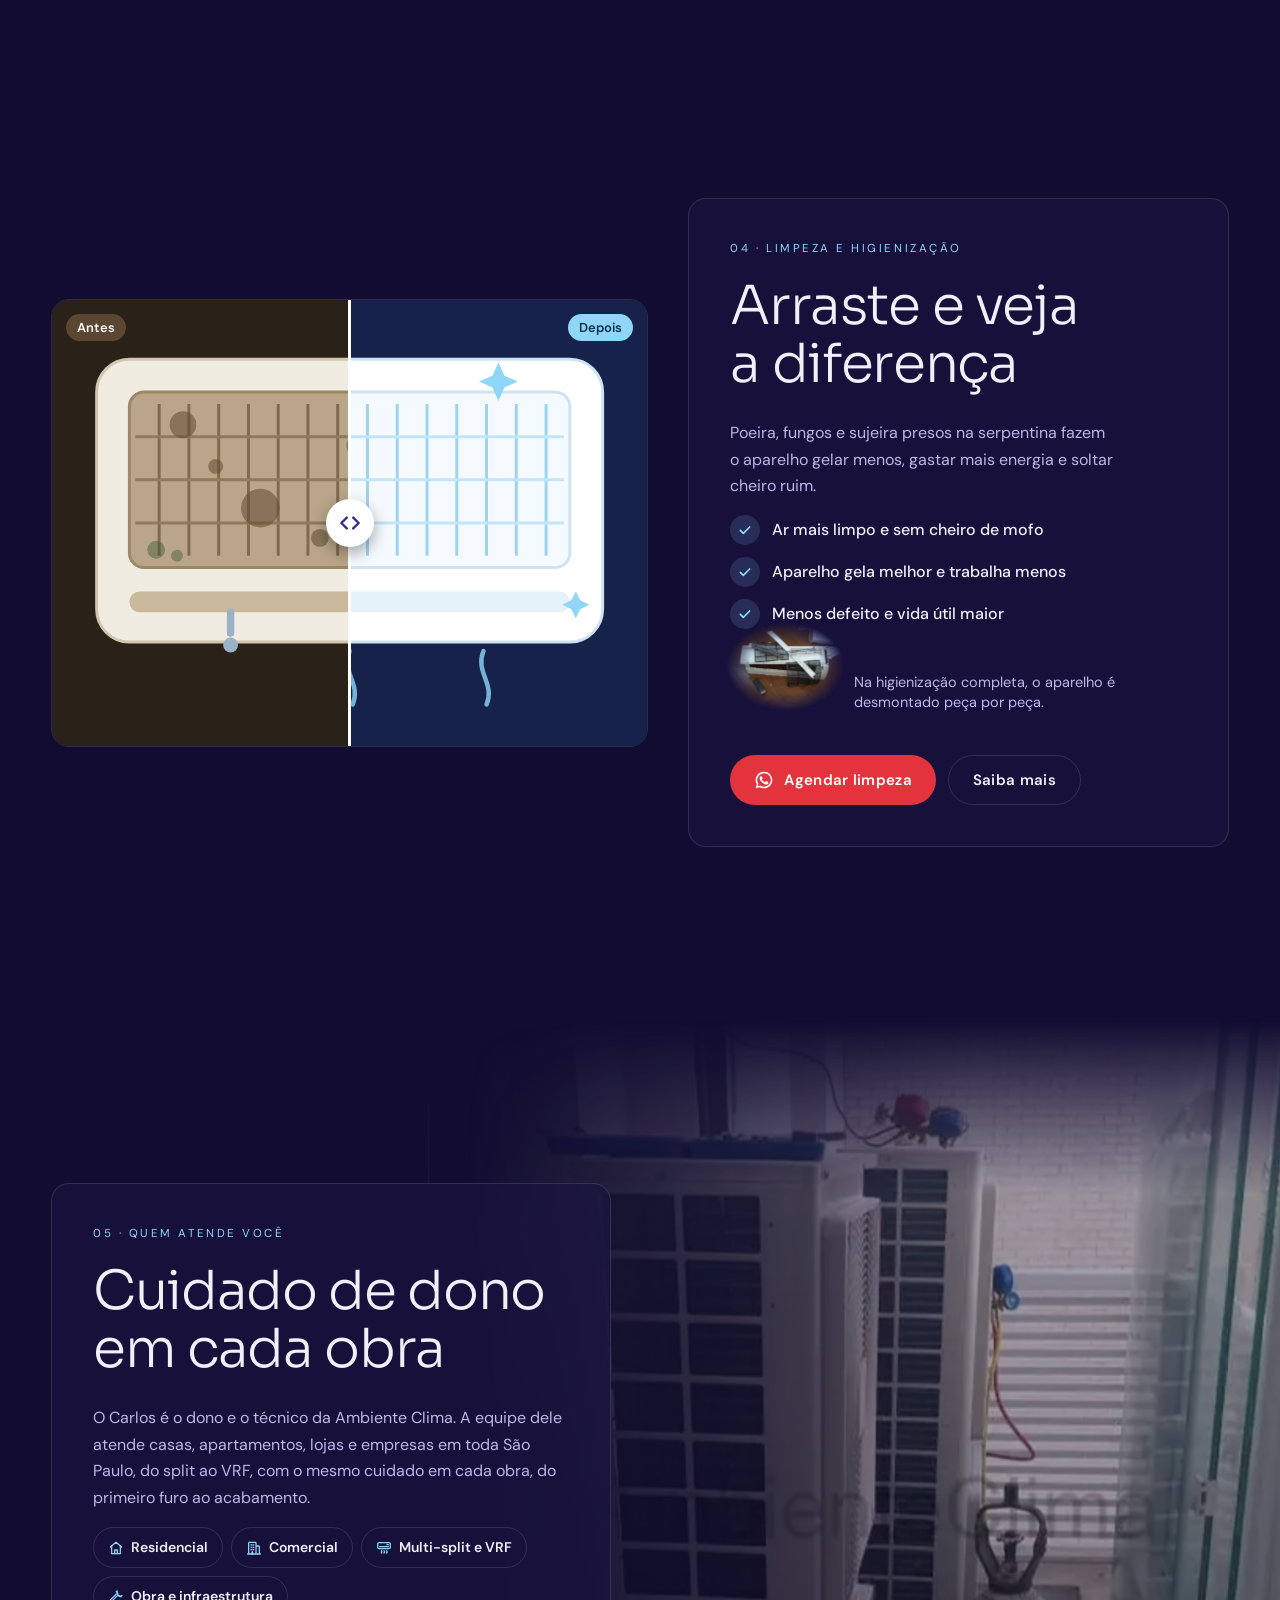
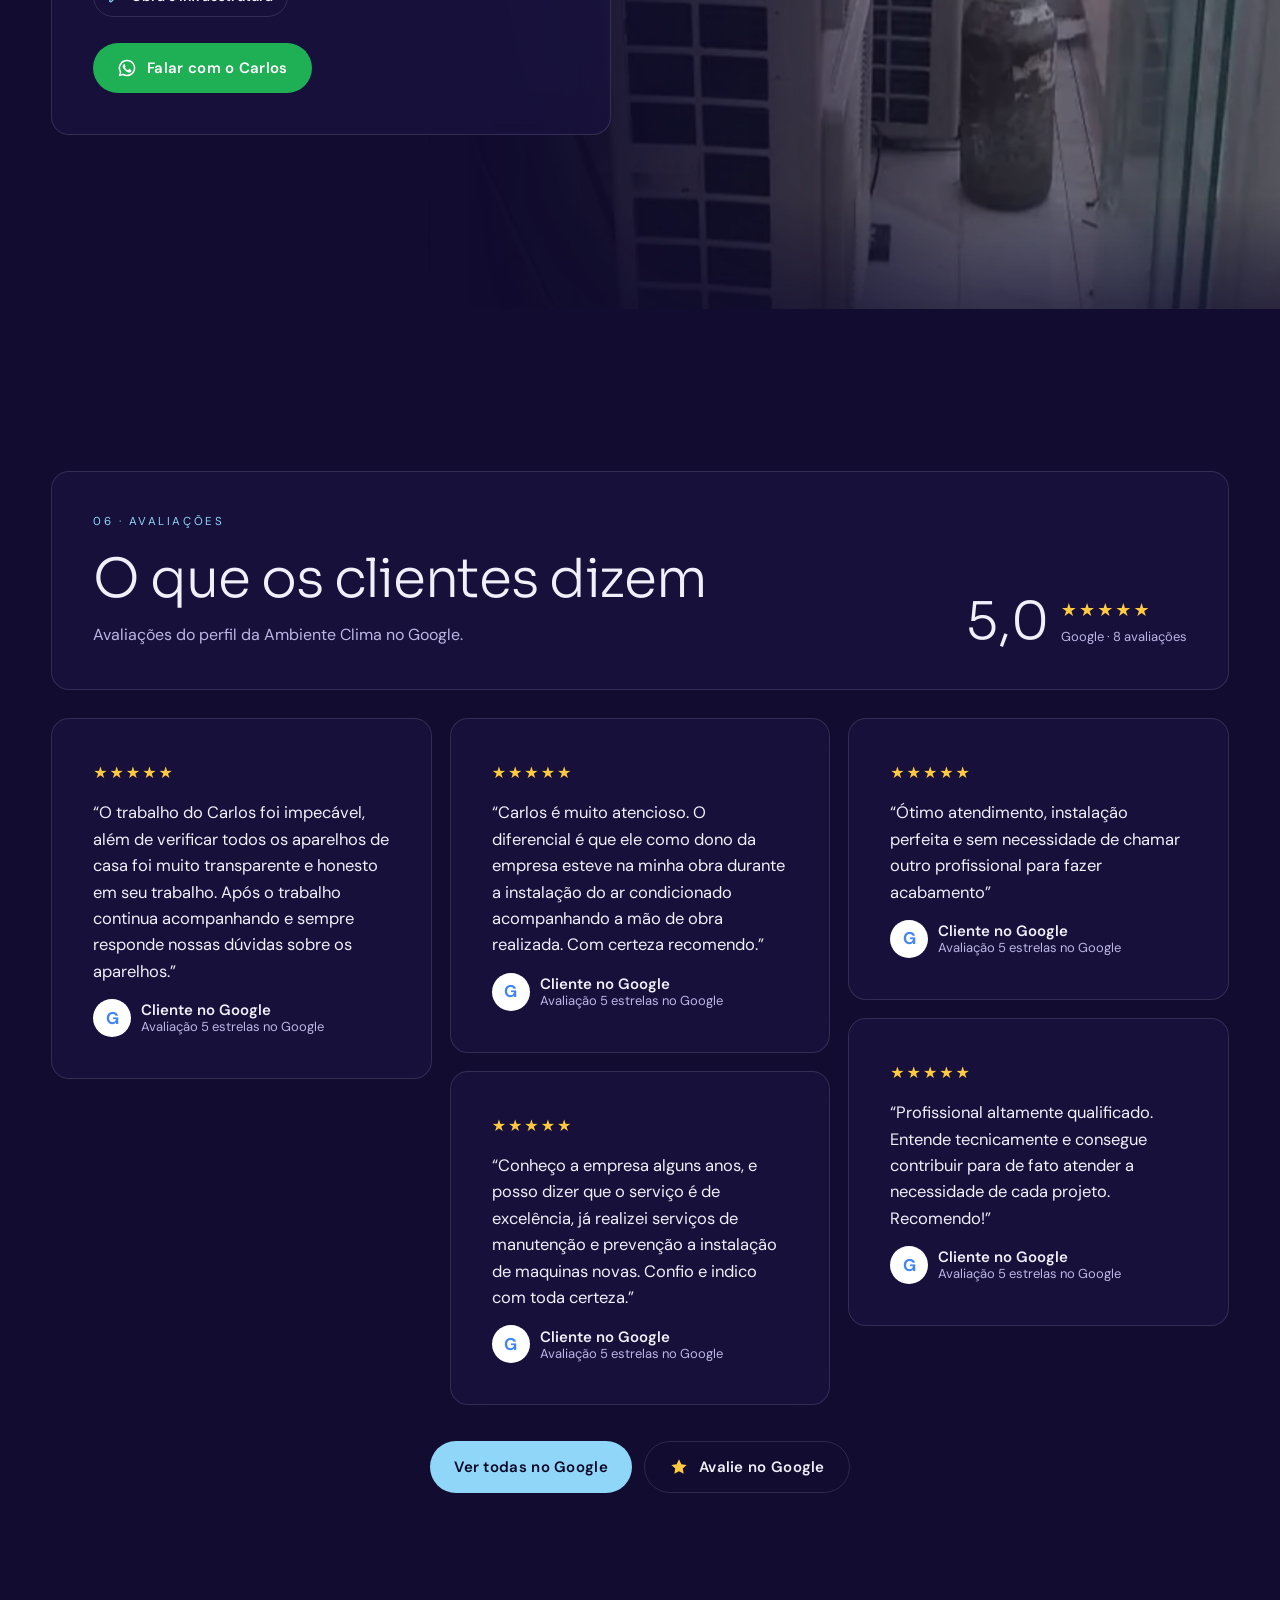
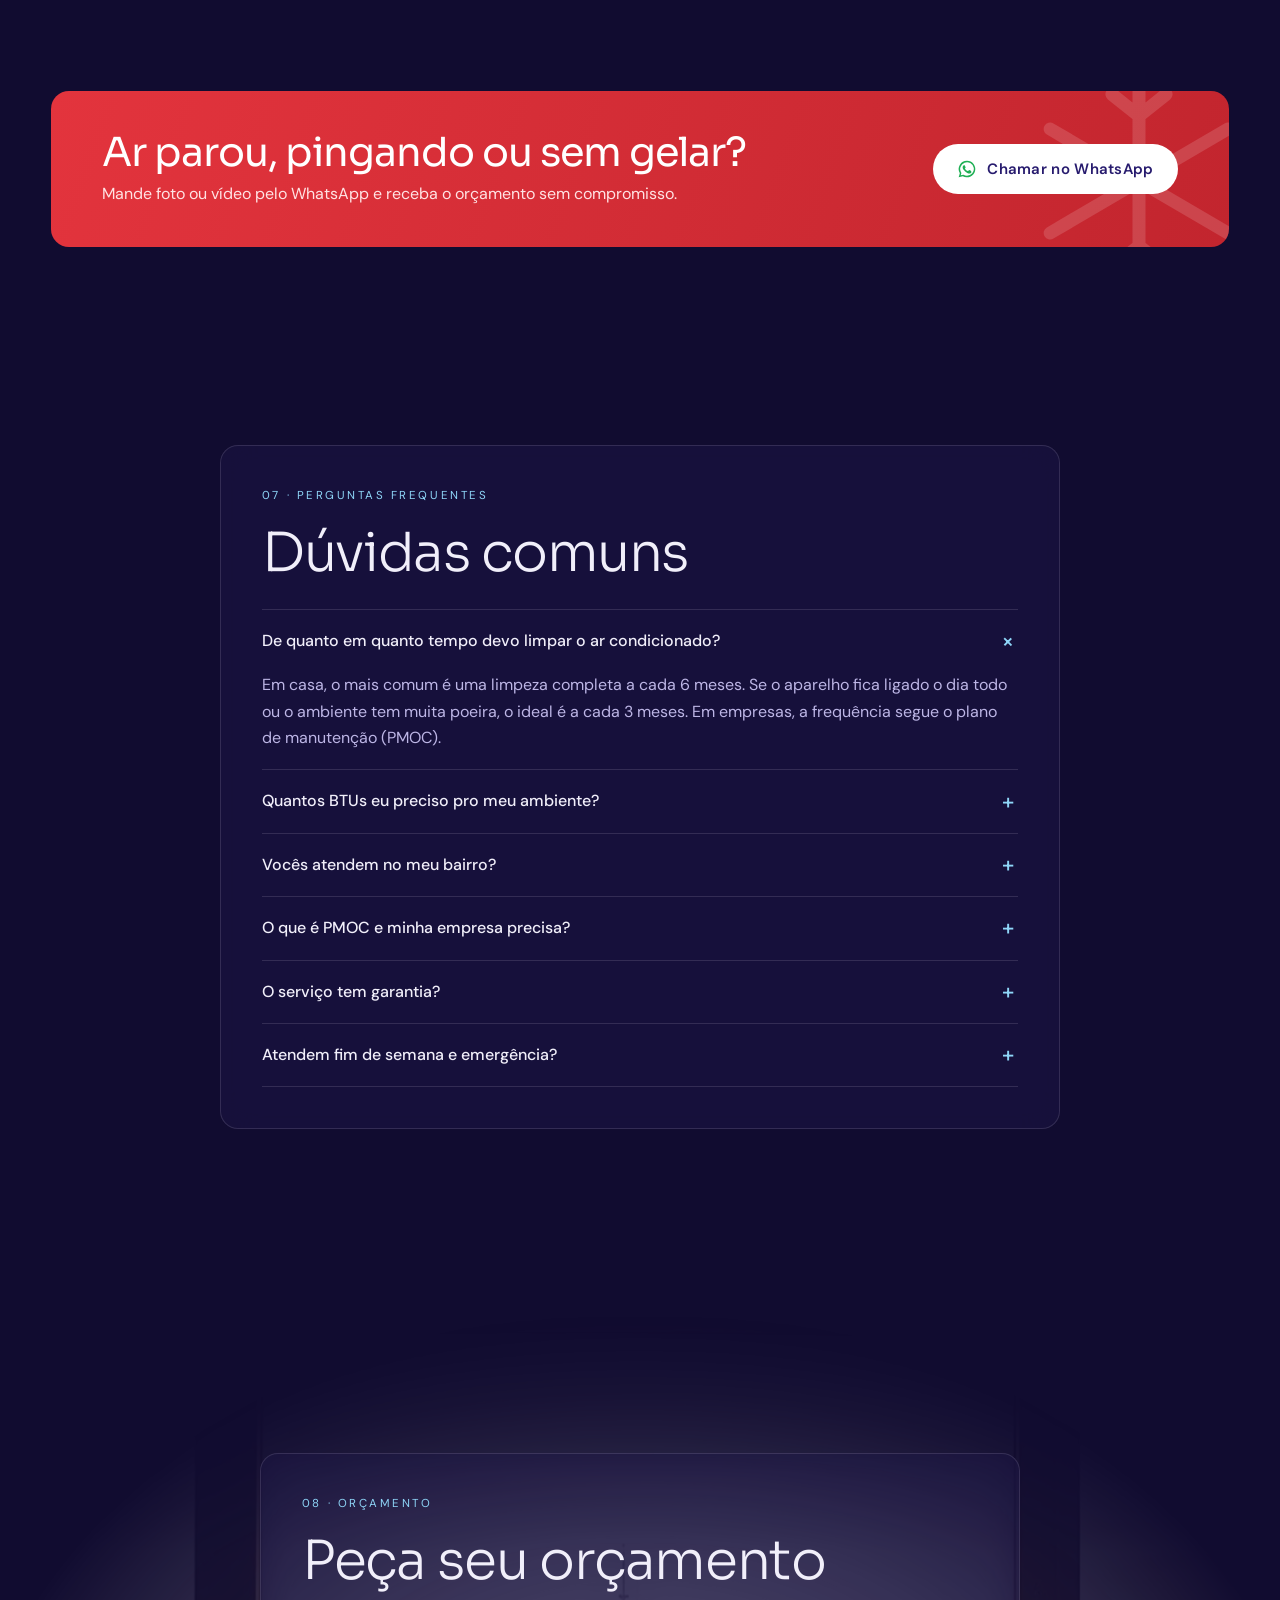
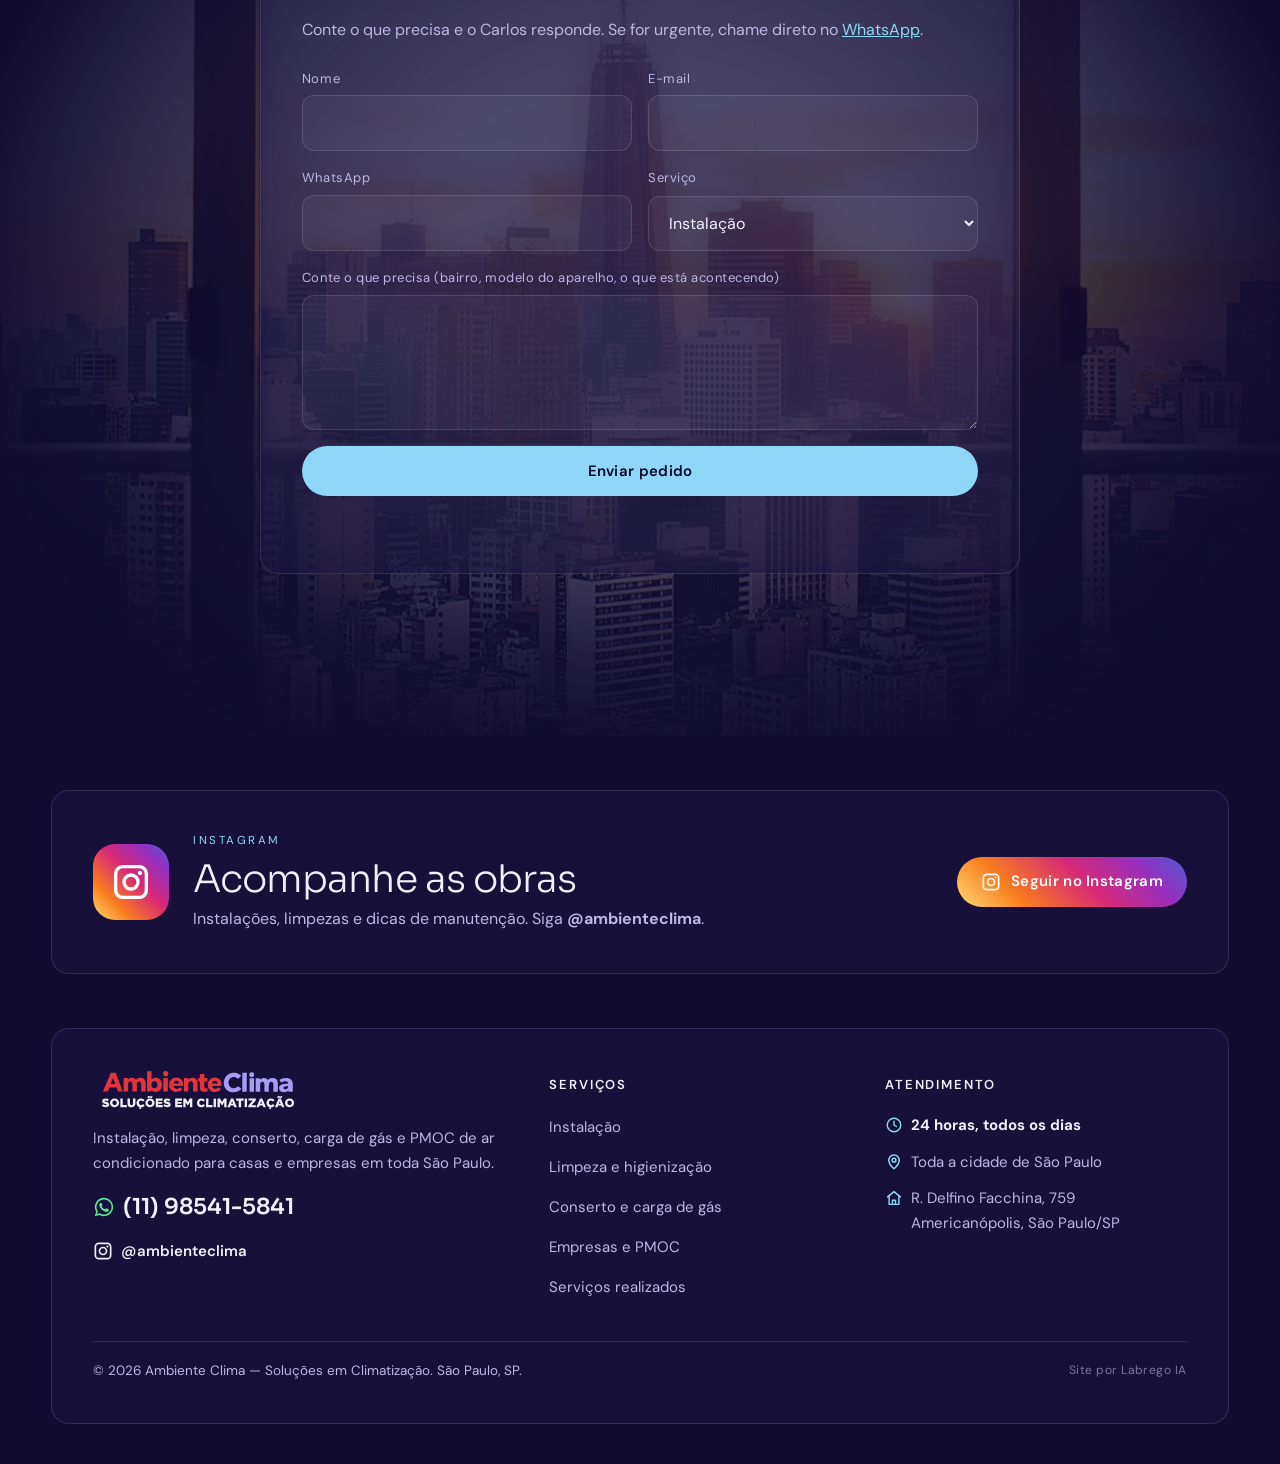
<file: amostra/index.html>
<!doctype html>
<html lang="pt-BR"><head><meta charset="utf-8"><title>Ambiente Clima</title>
<meta name="robots" content="noindex"><link rel="canonical" href="https://www.ambienteclima.com.br/">
<meta http-equiv="refresh" content="0; url=../"><script>location.replace("../" + location.hash)</script></head>
<body><a href="../">Ir para o site da Ambiente Clima</a></body></html>
</file>
<file: estilo.css>
/* Site Cinematográfico · © 2026 Labrego IA · LBG-SC-2026-v1 */

/* ── Tokens: ajuste pela identidade visual do cliente ───────────────────── */
:root {
  --fundo: #110C30;          /* MESMA cor usada nos prompts das imagens */
  --fundo-2: #1A1442;
  --texto: #F1EFFA;
  --texto-suave: #BDB6E6;
  --acento: #8FD6F8;         /* cor principal da marca */
  --acento-texto: #0A0726;   /* texto sobre o acento */
  --linha: rgb(241 239 250 / 0.13);
  --painel: rgb(26 20 66 / 0.62);
  --mistura: lighten;        /* tema escuro: lighten | tema claro: multiply */

  --fonte-titulo: "Sora", system-ui, sans-serif;
  --fonte-texto: "DM Sans", system-ui, sans-serif;
  --verm: #E3343D;
  --zap: #1FAF54;

  --raio: 18px;
  --gutter: clamp(16px, 4vw, 56px);
  --largura: 1240px;
  --ease: cubic-bezier(.2, .7, .1, 1);
}
/* Tema claro (marcas de luz, saúde, casamento etc.): troque os tokens assim
:root {
  --fundo: #f4efe7; --fundo-2: #ebe4d8; --texto: #1d1a16; --texto-suave: #5d564c;
  --linha: rgb(29 26 22 / .12); --painel: rgb(244 239 231 / .7); --mistura: multiply;
}
*/

*, *::before, *::after { box-sizing: border-box; }
html { scroll-behavior: smooth; -webkit-text-size-adjust: 100%; overflow-x: clip; }
body {
  margin: 0;
  background: var(--fundo);
  color: var(--texto);
  font: 400 clamp(16px, 1.05vw, 18px)/1.65 var(--fonte-texto);
  overflow-x: clip;
  -webkit-font-smoothing: antialiased;
}
/* Grão de filme: tira o aspecto "liso de IA" */
body::after {
  content: ""; position: fixed; inset: -50%; z-index: 90; pointer-events: none; opacity: .07;
  background-image: url("data:image/svg+xml,%3Csvg xmlns='http://www.w3.org/2000/svg' width='160' height='160'%3E%3Cfilter id='n'%3E%3CfeTurbulence type='fractalNoise' baseFrequency='.9' numOctaves='2' stitchTiles='stitch'/%3E%3C/filter%3E%3Crect width='100%25' height='100%25' filter='url(%23n)'/%3E%3C/svg%3E");
  animation: grao 1s steps(4) infinite;
}
@keyframes grao { 25% { transform: translate(-3%, 2%); } 50% { transform: translate(2%, -3%); } 75% { transform: translate(-2%, -1%); } }

img { max-width: 100%; display: block; }
a { color: inherit; }
h1, h2, h3 { font-family: var(--fonte-titulo); font-weight: 300; line-height: 1.08; margin: 0 0 .5em; letter-spacing: -.01em; text-wrap: balance; }
h1 { font-size: clamp(38px, 6.2vw, 96px); }
h2 { font-size: clamp(32px, 4.2vw, 64px); }
h3 { font-size: clamp(21px, 1.8vw, 27px); font-weight: 500; }
p { margin: 0 0 1em; color: var(--texto-suave); text-wrap: pretty; }

/* ── Topo ──────────────────────────────────────────────────────────────── */
.topo {
  position: fixed; inset: 0 0 auto; z-index: 50;
  display: flex; align-items: center; justify-content: space-between; gap: 16px;
  padding: 18px var(--gutter);
  transition: background .4s var(--ease), backdrop-filter .4s;
}
.topo.rolou { background: rgb(17 12 48 / .62); backdrop-filter: blur(14px); -webkit-backdrop-filter: blur(14px); }
.marca { text-decoration: none; display: flex; align-items: center; }
.marca-logo { height: 34px; width: auto; }
.marca-texto { font-family: var(--fonte-titulo); font-size: 22px; letter-spacing: .02em; }
.menu { display: flex; gap: 28px; align-items: center; font-size: 14px; letter-spacing: .04em; }
.menu a { text-decoration: none; opacity: .8; transition: opacity .3s; }
.menu a:hover { opacity: 1; }
.menu-cta { border: 1px solid var(--linha); padding: 9px 16px; border-radius: 999px; opacity: 1 !important; }
@media (max-width: 760px) { .menu a:not(.menu-cta) { display: none; } }

/* ── Abertura cinematográfica ──────────────────────────────────────────── */
.cine { position: relative; height: var(--altura, 400vh); }
.cine-palco { position: sticky; top: 0; height: 100vh; height: 100svh; overflow: hidden; }
.cine-canvas { position: absolute; inset: 0; width: 100%; height: 100%; }
.cine-vinheta {
  position: absolute; inset: 0; pointer-events: none;
  background:
    radial-gradient(120% 90% at 50% 45%, transparent 55%, rgb(0 0 0 / .45) 100%),
    linear-gradient(to bottom, transparent 70%, var(--fundo) 100%);
}
.momento {
  position: absolute; inset: auto var(--gutter) 12vh; max-width: 640px;
  opacity: 0; transform: translateY(24px); filter: blur(6px);
  transition: opacity .7s var(--ease), transform .9s var(--ease), filter .7s var(--ease);
  pointer-events: none;
}
.momento.ativo { opacity: 1; transform: none; filter: none; pointer-events: auto; }
.momento--direita { left: auto; right: var(--gutter); }
.momento--centro { left: 50%; right: auto; transform: translate(-50%, 24px); text-align: center; width: min(640px, calc(100% - 2 * var(--gutter))); }
.momento--centro.ativo { transform: translate(-50%, 0); }
.titulo-abertura { margin-bottom: .3em; }
.apoio { font-size: clamp(16px, 1.3vw, 20px); margin: 0; }
.destaque { font-family: var(--fonte-titulo); font-size: clamp(24px, 2.8vw, 42px); line-height: 1.2; color: var(--texto); margin: 0 0 .6em; }
.destaque:last-child { margin: 0; }
.cine-dica {
  position: absolute; bottom: 28px; left: 50%; transform: translateX(-50%);
  display: grid; justify-items: center; gap: 8px; font-size: 11px; letter-spacing: .3em; text-transform: uppercase; opacity: .6;
  transition: opacity .5s;
}
.cine-dica span { width: 1px; height: 38px; background: linear-gradient(var(--texto), transparent); animation: dica 2s var(--ease) infinite; }
@keyframes dica { 0% { transform: scaleY(0); transform-origin: top; } 50% { transform: scaleY(1); transform-origin: top; } 51% { transform-origin: bottom; } 100% { transform: scaleY(0); transform-origin: bottom; } }
.cine.andou .cine-dica { opacity: 0; }

/* ── Painéis (todo texto mora num painel) ──────────────────────────────── */
.painel {
  position: relative;
  background: var(--painel);
  border: 1px solid var(--linha);
  border-radius: var(--raio);
  padding: clamp(24px, 3.2vw, 48px);
  backdrop-filter: blur(18px) saturate(1.1);
  -webkit-backdrop-filter: blur(18px) saturate(1.1);
}
.painel--vidro { background: rgb(17 12 48 / .5); }
.painel > :last-child { margin-bottom: 0; }
.rotulo { display: block; font-size: 12px; letter-spacing: .3em; color: var(--acento); margin-bottom: 18px; }

/* ── Seções ────────────────────────────────────────────────────────────── */
.secao {
  position: relative; isolation: isolate; overflow: clip;
  min-height: 100vh; padding: 18vh var(--gutter);
  display: grid; align-content: center;
}
.secao-grade { width: 100%; max-width: var(--largura); margin: 0 auto; display: grid; grid-template-columns: minmax(0, 560px) 1fr; }
.secao-grade--direita { grid-template-columns: 1fr minmax(0, 560px); }
.secao-grade--direita > .painel { grid-column: 2; }
.secao--larga { gap: 28px; justify-items: center; }
.painel--cabecalho { width: 100%; max-width: var(--largura); }
.cartoes { width: 100%; max-width: var(--largura); display: grid; grid-template-columns: repeat(auto-fit, minmax(260px, 1fr)); gap: 20px; }
.cartao h3 { margin-bottom: .4em; }
.cartao { transition: transform .5s var(--ease), border-color .5s; }
.cartao:hover { transform: translateY(-4px); border-color: color-mix(in srgb, var(--acento) 50%, transparent); }
.passos { list-style: none; margin: 8px 0 0; padding: 0; counter-reset: p; display: grid; gap: 22px; }
.passos li { counter-increment: p; display: grid; grid-template-columns: 42px 1fr; column-gap: 12px; }
.passos li::before { content: counter(p, decimal-leading-zero); grid-row: span 2; font-family: var(--fonte-titulo); color: var(--acento); font-size: 22px; }
.passos strong { font-weight: 600; }
.passos span { color: var(--texto-suave); }

/* ── Arte: imagens fundidas ao fundo (nunca retângulo com borda) ───────── */
.arte {
  position: absolute; z-index: -1; pointer-events: none;
  object-fit: cover; mix-blend-mode: var(--mistura);
  -webkit-mask-composite: source-in; mask-composite: intersect;
}
.arte--direita, .arte--esquerda { top: 0; bottom: 0; width: 64vw; height: 100%; }
.arte--direita {
  right: 0;
  -webkit-mask-image: linear-gradient(to left, #000 38%, transparent 96%), linear-gradient(to bottom, transparent, #000 18%, #000 80%, transparent);
          mask-image: linear-gradient(to left, #000 38%, transparent 96%), linear-gradient(to bottom, transparent, #000 18%, #000 80%, transparent);
}
.arte--esquerda {
  left: 0;
  -webkit-mask-image: linear-gradient(to right, #000 38%, transparent 96%), linear-gradient(to bottom, transparent, #000 18%, #000 80%, transparent);
          mask-image: linear-gradient(to right, #000 38%, transparent 96%), linear-gradient(to bottom, transparent, #000 18%, #000 80%, transparent);
}
.arte--fundo {
  inset: 0; width: 100%; height: 100%; opacity: .5;
  /* closest-side: a elipse zera exatamente na borda, então nunca sobra linha reta */
  -webkit-mask-image: radial-gradient(closest-side, #000 35%, transparent 100%), linear-gradient(to bottom, transparent, #000 22%, #000 78%, transparent);
          mask-image: radial-gradient(closest-side, #000 35%, transparent 100%), linear-gradient(to bottom, transparent, #000 22%, #000 78%, transparent);
}
.arte--suave { opacity: .32; }
/* Parallax leve aplicado pelo app.js */
.arte[data-parallax] { will-change: transform; }

/* ── Contato ───────────────────────────────────────────────────────────── */
.secao--contato { justify-items: center; }
.painel--form { width: 100%; max-width: 760px; }
.form { display: grid; grid-template-columns: 1fr 1fr; gap: 16px; margin-top: 24px; }
.campo { display: grid; gap: 6px; }
.campo--inteiro { grid-column: 1 / -1; }
.campo label { font-size: 13px; letter-spacing: .04em; color: var(--texto-suave); }
.campo input, .campo textarea {
  width: 100%; font: inherit; color: var(--texto);
  background: rgb(255 255 255 / .04); border: 1px solid var(--linha); border-radius: 12px;
  padding: 14px 16px; transition: border-color .3s, background .3s; resize: vertical;
}
.campo input:focus, .campo textarea:focus { outline: none; border-color: var(--acento); background: rgb(255 255 255 / .07); }
.campo.erro input { border-color: #d9776b; }
.pote { position: absolute; left: -9999px; }
.form-status { min-height: 1.4em; margin: 0; font-size: 14px; }
.form-status.ok { color: var(--acento); }
.form-status.falha { color: #e39a90; }
@media (max-width: 640px) { .form { grid-template-columns: 1fr; } }

/* ── Botões ────────────────────────────────────────────────────────────── */
.botao {
  display: inline-flex; align-items: center; justify-content: center; gap: 10px;
  font: 600 15px/1 var(--fonte-texto); letter-spacing: .02em; text-decoration: none; cursor: pointer;
  color: var(--acento-texto); background: var(--acento); border: 0; border-radius: 999px;
  padding: 17px 30px; transition: transform .4s var(--ease), filter .3s;
}
.botao:hover { transform: translateY(-2px); filter: brightness(1.08); }
.botao[disabled] { opacity: .6; cursor: progress; }

/* ── WhatsApp flutuante ────────────────────────────────────────────────── */
.whats {
  position: fixed; right: max(16px, env(safe-area-inset-right)); bottom: max(18px, env(safe-area-inset-bottom)); z-index: 60;
  width: 58px; height: 58px; border-radius: 50%; display: grid; place-items: center;
  background: #25d366; color: #fff; box-shadow: 0 10px 30px rgb(0 0 0 / .35);
  transform: scale(0); transition: transform .5s var(--ease);
}
.whats.visivel { transform: scale(1); }
.whats:hover { transform: scale(1.07); }
.whats svg { width: 30px; height: 30px; }
.whats::after { content: ""; position: absolute; inset: 0; border-radius: 50%; border: 2px solid #25d366; animation: pulso 2.6s ease-out infinite; }
@keyframes pulso { from { transform: scale(1); opacity: .7; } to { transform: scale(1.6); opacity: 0; } }

/* ── Rodapé ────────────────────────────────────────────────────────────── */
.rodape { padding: 0 var(--gutter) 40px; }
.rodape-painel { max-width: var(--largura); margin: 0 auto; display: flex; flex-wrap: wrap; gap: 12px 32px; align-items: center; justify-content: space-between; font-size: 14px; color: var(--texto-suave); padding: 24px 32px; }
.credito { font-size: 12px; opacity: .6; text-decoration: none; letter-spacing: .04em; }
.credito:hover { opacity: 1; }

/* ── Revelar ao rolar ──────────────────────────────────────────────────── */
.revelar { opacity: 0; transform: translateY(40px); transition: opacity 1s var(--ease), transform 1.2s var(--ease); }
.revelar.visto { opacity: 1; transform: none; }

/* ── Celular ───────────────────────────────────────────────────────────── */
@media (max-width: 860px) {
  .secao { padding: 14vh var(--gutter); min-height: auto; }
  .secao-grade, .secao-grade--direita { grid-template-columns: 1fr; }
  .secao-grade--direita > .painel { grid-column: 1; }
  .arte--direita, .arte--esquerda { left: 0; right: 0; width: 100%; height: 70%; opacity: .55;
    -webkit-mask-image: linear-gradient(to bottom, transparent, #000 25%, #000 55%, transparent);
            mask-image: linear-gradient(to bottom, transparent, #000 25%, #000 55%, transparent); }
  .momento, .momento--direita { left: var(--gutter); right: var(--gutter); bottom: 10vh; }
}

@media (prefers-reduced-motion: reduce) {
  *, *::before, *::after { animation: none !important; transition: none !important; }
  .revelar, .momento:first-of-type { opacity: 1; transform: none; filter: none; }
  .cine { height: 100svh; }
  .momento:not(:first-of-type), .cine-dica { display: none; }
}
</file>
<file: ambiente.css>
/* Site Cinematográfico · © 2026 Labrego IA · LBG-SC-2026-v1
   Ambiente Clima: componentes do site original adaptados ao tema cinematográfico. */

:root { --verm: #E3343D; --verm-esc: #C2252E; --zap: #1FAF54; --amarelo: #FFC940; --gelo-2: #A79BF5; }
html { scroll-padding-top: 84px; }
[hidden] { display: none !important; }
svg.i { width: 20px; height: 20px; flex: none; }
h1, h2 { letter-spacing: -.025em; }
.gelo { color: var(--acento); }
.estrelas { color: var(--amarelo); letter-spacing: 2px; }

/* ── Topo ─────────────────────────────────────────────────────────────── */
.topo { gap: 20px; }
.marca-logo { height: 34px; width: auto; display: block; }
.menu { margin-left: auto; }
.menu .lk { position: relative; padding: 8px 0; }
.menu .lk::after { content: ""; position: absolute; left: 0; right: 0; bottom: 2px; height: 2px; background: var(--verm); transform: scaleX(0); transform-origin: left; transition: transform .3s var(--ease); }
.menu .lk:hover::after { transform: scaleX(1); }
.acoes { display: flex; align-items: center; gap: 8px; }
.ic-btn { width: 44px; height: 44px; border-radius: 50%; display: grid; place-items: center; border: 1px solid var(--linha); color: var(--texto); background: rgb(17 12 48 / .35); text-decoration: none; cursor: pointer; padding: 0; transition: border-color .3s, background .3s; }
.ic-btn:hover { border-color: var(--acento); }
.ic-btn svg { width: 20px; height: 20px; }
.ic-btn.cheio { background: var(--verm); border-color: var(--verm); color: #fff; }
.so-cel { display: none !important; }
@media (max-width: 980px) {
  .so-pc { display: none !important; }
  .so-cel { display: grid !important; }
  .menu { position: absolute; top: 100%; left: 0; right: 0; flex-direction: column; align-items: stretch; gap: 0; padding: 8px var(--gutter) 20px; background: rgb(17 12 48 / .97); border-bottom: 1px solid var(--linha); backdrop-filter: blur(14px); display: none; }
  .topo.aberto { background: rgb(17 12 48 / .97); }
  .topo.aberto .menu { display: flex; }
  .menu a.lk { display: block !important; padding: 15px 2px; border-bottom: 1px solid var(--linha); font-size: 17px; opacity: 1; }
  .menu a.lk::after { display: none; }
  .menu .botao.so-cel { display: inline-flex !important; margin-top: 16px; }
}

/* ── Botões ───────────────────────────────────────────────────────────── */
.botao { min-height: 50px; padding: 15px 24px; }
.botao--verm { background: var(--verm); color: #fff; }
.botao--zap { background: var(--zap); color: #fff; }
.botao--branco { background: #fff; color: #271B6E; }
.botao--branco svg { color: var(--zap); }
.botao--linha { background: transparent; color: var(--texto); border: 1px solid var(--linha); }
.botao--linha:hover { border-color: var(--acento); }
.botao--sm { min-height: 44px; padding: 11px 18px; font-size: 14px; white-space: nowrap; }
.botao--ig { background: linear-gradient(45deg, #FEDA75, #FA7E1E 25%, #D62976 55%, #962FBF 80%, #4F5BD5); color: #fff; }
.cta { display: flex; flex-wrap: wrap; gap: 12px; margin-top: 8px; }
.cta--centro { justify-content: center; }

/* ── Abertura ─────────────────────────────────────────────────────────── */
.titulo-abertura { font-size: min(clamp(36px, 5.2vw, 80px), 8.2vh); }
.momento { max-height: calc(100svh - 110px); }
.momento .painel { max-width: 600px; }
.selo { display: inline-flex; align-items: center; gap: 9px; font-size: 13px; letter-spacing: .04em; color: var(--texto); margin-bottom: 16px; }
.selo i { width: 8px; height: 8px; border-radius: 50%; background: #34E07A; animation: vivo 1.8s infinite; }
@keyframes vivo { 0% { box-shadow: 0 0 0 0 rgb(52 224 122 / .6); } 100% { box-shadow: 0 0 0 10px rgb(52 224 122 / 0); } }
.nota-g { display: inline-flex; align-items: baseline; gap: 8px; margin-top: 14px; text-decoration: none; font-size: 15px; }
.nota-g small { color: var(--texto-suave); }
.nota-g:hover b { text-decoration: underline; }
.selos { list-style: none; padding: 0; margin: 14px 0 0; display: flex; flex-wrap: wrap; gap: 8px 18px; font-size: 14px; font-weight: 600; }
.selos li { display: inline-flex; align-items: center; gap: 7px; }
.selos svg { width: 18px; height: 18px; color: var(--acento); }

/* ── Como funciona ────────────────────────────────────────────────────── */
.faixa-passos { padding: 4vh var(--gutter) 0; position: relative; z-index: 2; }
.faixa-passos-in { max-width: var(--largura); margin: 0 auto; display: grid; grid-template-columns: auto 1fr auto; gap: 30px; align-items: center; padding: 26px 32px; }
.faixa-passos h2 { font-size: 20px; font-weight: 600; margin: 0; }
.faixa-passos ol { list-style: none; margin: 0; padding: 0; display: grid; grid-template-columns: repeat(3, 1fr); gap: 18px; }
.faixa-passos li { display: grid; grid-template-columns: 36px 1fr; gap: 12px; align-items: center; line-height: 1.35; font-size: 15px; }
.faixa-passos li b { display: grid; place-items: center; width: 36px; height: 36px; border-radius: 50%; background: rgb(143 214 248 / .14); color: var(--acento); font: 600 16px/1 var(--fonte-titulo); }
.num-box { text-decoration: none; display: flex; flex-direction: column; }
.num-box small { color: var(--texto-suave); font-size: 13px; }
.num-box .num { font: 600 22px/1.1 var(--fonte-titulo); white-space: nowrap; }
@media (max-width: 980px) { .faixa-passos { margin-top: 0; } .faixa-passos-in { grid-template-columns: 1fr; gap: 16px; } .faixa-passos ol { grid-template-columns: 1fr; gap: 12px; } }

/* ── Seções ───────────────────────────────────────────────────────────── */
.secao { grid-template-columns: minmax(0, 1fr); }
.secao--curta { min-height: auto; padding-block: 10vh; }
.rotulo { letter-spacing: .22em; text-transform: uppercase; font-size: 11.5px; }
.painel--cabecalho p { margin: 0; }
.painel--linha { display: flex; flex-wrap: wrap; align-items: flex-end; justify-content: space-between; gap: 18px 32px; }
.painel--linha h2 { margin-bottom: .25em; }

/* Cartões de serviço (foto real + ícone) */
.svc-grid { width: 100%; max-width: var(--largura); display: grid; grid-template-columns: repeat(4, 1fr); gap: 18px; }
.svc-grid--3 { grid-template-columns: repeat(3, 1fr); }
.svc { position: relative; display: block; aspect-ratio: 3 / 4; border-radius: var(--raio); overflow: hidden; text-decoration: none; isolation: isolate; border: 1px solid var(--linha); background: var(--fundo-2); }
.svc img { position: absolute; inset: 0; width: 100%; height: 100%; object-fit: cover; transition: transform .8s var(--ease); filter: saturate(.85); }
.svc::after { content: ""; position: absolute; inset: 0; z-index: 1; background: linear-gradient(180deg, rgb(17 12 48 / 0) 25%, rgb(17 12 48 / .65) 58%, rgb(17 12 48 / .97) 100%); }
.svc:hover img { transform: scale(1.06); }
.svc-ic { position: absolute; top: 14px; left: 14px; z-index: 2; width: 46px; height: 46px; border-radius: 12px; background: rgb(17 12 48 / .6); backdrop-filter: blur(10px); border: 1px solid var(--linha); color: var(--acento); display: grid; place-items: center; transition: transform .4s cubic-bezier(.3, 1.6, .5, 1); }
.svc-ic svg { width: 26px; height: 26px; }
.svc:hover .svc-ic { transform: rotate(-8deg) scale(1.08); }
.svc-txt { position: absolute; left: 18px; right: 18px; bottom: 18px; z-index: 2; display: flex; flex-direction: column; gap: 8px; }
.svc-txt strong { font: 400 22px/1.15 var(--fonte-titulo); color: #fff; text-wrap: balance; }
.svc-txt em { font: 600 14px/1 var(--fonte-texto); font-style: normal; color: #FF8A90; display: inline-flex; gap: 6px; align-items: center; transition: gap .3s, color .3s; }
.svc-txt em svg { width: 15px; height: 15px; }
.svc:hover .svc-txt em { gap: 10px; color: #fff; }
@media (max-width: 900px) { .svc-grid, .svc-grid--3 { grid-template-columns: repeat(2, 1fr); gap: 12px; } }
@media (max-width: 560px) { .svc { aspect-ratio: 4 / 5; } .svc-txt { left: 12px; right: 12px; bottom: 12px; } .svc-txt strong { font-size: 17px; } .svc-txt em { font-size: 13px; } .svc-ic { width: 40px; height: 40px; top: 10px; left: 10px; } }

/* Por que */
.porque { width: 100%; max-width: var(--largura); display: grid; grid-template-columns: repeat(4, 1fr); gap: 18px; }
.porque .painel { padding: 26px; }
.porque .pi { width: 46px; height: 46px; border-radius: 12px; background: rgb(143 214 248 / .12); color: var(--acento); display: grid; place-items: center; margin-bottom: 16px; }
.porque .pi svg { width: 24px; height: 24px; }
.porque h3 { font-size: 19px; margin-bottom: 6px; }
.porque p { margin: 0; font-size: 15.5px; }
@media (max-width: 900px) { .porque { grid-template-columns: repeat(2, 1fr); } }
@media (max-width: 480px) { .porque { grid-template-columns: 1fr; } }

/* Trabalhos */
.trab-grid { width: 100%; max-width: var(--largura); display: grid; grid-template-columns: repeat(4, 1fr); gap: 18px; }
.trab-grid--3 { grid-template-columns: repeat(3, 1fr); }
.trab { margin: 0; background: var(--painel); border: 1px solid var(--linha); border-radius: var(--raio); overflow: hidden; display: flex; flex-direction: column; transition: transform .4s var(--ease), border-color .4s; }
.trab:hover { transform: translateY(-4px); border-color: rgb(143 214 248 / .4); }
.trab button.foto { all: unset; cursor: zoom-in; display: block; position: relative; aspect-ratio: 4 / 3; overflow: hidden; }
.trab button.foto:focus-visible { outline: 3px solid var(--acento); outline-offset: -3px; }
.trab .foto img { width: 100%; height: 100%; object-fit: cover; display: block; transition: transform .8s var(--ease); filter: saturate(.9); }
.trab:hover .foto img { transform: scale(1.05); }
.trab .zoom { position: absolute; right: 10px; bottom: 10px; width: 34px; height: 34px; border-radius: 50%; background: rgb(17 12 48 / .7); color: #fff; display: grid; place-items: center; }
.trab .zoom svg { width: 18px; height: 18px; }
.trab figcaption { padding: 14px 16px 16px; display: flex; flex-direction: column; gap: 8px; flex: 1; }
.tag { align-self: flex-start; display: inline-flex; align-items: center; gap: 6px; font: 600 12px/1 var(--fonte-texto); padding: 6px 10px; border-radius: 999px; background: rgb(167 155 245 / .18); color: #CFC8FF; }
.tag svg { width: 14px; height: 14px; }
.tag.limpeza { background: rgb(143 214 248 / .16); color: var(--acento); }
.tag.conserto { background: rgb(227 52 61 / .18); color: #FF9CA1; }
.tag.pmoc { background: rgb(52 224 122 / .14); color: #7FE9AA; }
.trab p { margin: 0; font-size: 15px; line-height: 1.45; color: var(--texto); }
.trab small { margin-top: auto; color: var(--texto-suave); font-size: 13px; display: flex; align-items: center; gap: 5px; }
.trab small svg { width: 14px; height: 14px; }
@media (max-width: 1000px) { .trab-grid, .trab-grid--3 { grid-template-columns: repeat(2, 1fr); } }
@media (max-width: 560px) { .trab-grid, .trab-grid--3 { gap: 12px; } .trab figcaption { padding: 12px; } .trab p { font-size: 14px; } }
@media (max-width: 420px) { .trab-grid .trab p { display: none; } }
.filtros { display: flex; flex-wrap: wrap; gap: 8px; margin-bottom: 24px; }
.filtros button { font: 600 14px/1 var(--fonte-texto); min-height: 44px; padding: 0 18px; border-radius: 999px; border: 1px solid var(--linha); background: transparent; color: var(--texto); cursor: pointer; transition: all .3s; }
.filtros button:hover { border-color: var(--acento); }
.filtros button[aria-pressed="true"] { background: var(--acento); border-color: var(--acento); color: var(--acento-texto); }
.vazio { text-align: center; margin-top: 10px; }
.vazio a { color: var(--acento); }

/* Foto ampliada */
dialog.amplia { border: 0; padding: 0; background: transparent; max-width: min(96vw, 1100px); max-height: 94vh; }
dialog.amplia::backdrop { background: rgb(10 7 30 / .9); }
dialog.amplia figure { margin: 0; display: flex; flex-direction: column; align-items: center; gap: 10px; }
dialog.amplia img { max-width: 100%; max-height: 82vh; border-radius: 12px; display: block; }
dialog.amplia figcaption { color: #fff; font-size: 15px; text-align: center; max-width: 40em; }
dialog.amplia .fechar { position: fixed; top: 14px; right: 14px; width: 48px; height: 48px; border-radius: 50%; border: 0; background: #fff; color: #110C30; font-size: 26px; line-height: 1; cursor: pointer; }

/* Antes e depois */
.ad { width: 100%; max-width: var(--largura); margin: 0 auto; display: grid; grid-template-columns: 1.05fr .95fr; gap: 40px; align-items: center; }
.comp { position: relative; aspect-ratio: 4 / 3; border-radius: var(--raio); overflow: hidden; --pos: 50%; user-select: none; border: 1px solid var(--linha); touch-action: pan-y; }
.comp .cam { position: absolute; inset: 0; }
.comp .cam svg { width: 100%; height: 100%; display: block; }
.comp .antes { clip-path: inset(0 calc(100% - var(--pos)) 0 0); }
.comp .linha { position: absolute; top: 0; bottom: 0; left: var(--pos); width: 3px; margin-left: -1.5px; background: #fff; pointer-events: none; }
.comp .alca { position: absolute; top: 50%; left: var(--pos); width: 48px; height: 48px; margin: -24px 0 0 -24px; border-radius: 50%; background: #fff; color: #3B2A98; display: grid; place-items: center; box-shadow: 0 6px 16px rgb(0 0 0 / .35); pointer-events: none; }
.comp .alca svg { width: 26px; height: 26px; }
.comp input { position: absolute; inset: 0; width: 100%; height: 100%; opacity: 0; cursor: ew-resize; margin: 0; }
.comp:focus-within { outline: 3px solid var(--acento); outline-offset: 3px; }
.rot { position: absolute; top: 14px; font: 600 13px/1 var(--fonte-texto); padding: 7px 11px; border-radius: 999px; pointer-events: none; }
.rot.a { left: 14px; background: #5B4632; color: #fff; }
.rot.d { right: 14px; background: var(--acento); color: #06324B; }
.checks { list-style: none; margin: 4px 0 22px; padding: 0; display: grid; gap: 12px; }
.checks li { display: grid; grid-template-columns: 30px 1fr; gap: 12px; align-items: center; color: var(--texto); font-weight: 500; }
.checks i { width: 30px; height: 30px; border-radius: 50%; background: rgb(143 214 248 / .15); color: var(--acento); display: grid; place-items: center; }
.checks i svg { width: 16px; height: 16px; }
.foto-real { display: flex; gap: 14px; align-items: center; margin-bottom: 22px; font-size: 14.5px; line-height: 1.4; color: var(--texto-suave); }
.foto-real .arte--mini { position: static; z-index: auto; mix-blend-mode: normal; pointer-events: auto; width: 110px; height: 82px; object-fit: cover; flex: none;
  -webkit-mask-image: radial-gradient(closest-side, #000 60%, transparent 100%); mask-image: radial-gradient(closest-side, #000 60%, transparent 100%); }
@media (max-width: 900px) { .ad { grid-template-columns: 1fr; gap: 24px; } }

/* Carlos */
.arte--foto { object-position: center 40%; filter: saturate(.8) brightness(.85); mix-blend-mode: normal; opacity: .75; }
.chips { display: flex; flex-wrap: wrap; gap: 8px; margin: 4px 0 26px; }
.chips span { border: 1px solid var(--linha); border-radius: 999px; padding: 8px 14px; font-size: 14px; font-weight: 600; display: inline-flex; gap: 7px; align-items: center; }
.chips svg { width: 16px; height: 16px; color: var(--acento); }
@media (max-width: 860px) { .arte--foto { opacity: .45; } }

/* Avaliações */
.nota { display: grid; grid-template-columns: auto auto; column-gap: 12px; align-items: center; text-decoration: none; }
.nota b { grid-row: span 2; font: 300 52px/1 var(--fonte-titulo); }
.nota .estrelas { font-size: 18px; }
.nota small { color: var(--texto-suave); font-size: 13px; }
.nota:hover small { text-decoration: underline; }
.depos { width: 100%; max-width: var(--largura); columns: 3 300px; column-gap: 18px; }
.depo { break-inside: avoid; margin: 0 0 18px; display: flex; flex-direction: column; gap: 14px; }
.depo blockquote { margin: 0; font-size: 16.5px; line-height: 1.6; color: var(--texto); }
.depo figcaption { display: flex; align-items: center; gap: 10px; font-weight: 600; font-size: 15px; line-height: 1.2; }
.depo figcaption small { display: block; font-weight: 400; color: var(--texto-suave); font-size: 13px; }
.av { width: 38px; height: 38px; border-radius: 50%; background: #fff; color: #4285F4; display: grid; place-items: center; flex: none; font: 700 17px/1 var(--fonte-texto); }

/* Chamada vermelha */
.chamada { padding: 0 var(--gutter); margin: 4vh 0; }
.chamada-in { max-width: var(--largura); margin: 0 auto; background: linear-gradient(110deg, var(--verm), var(--verm-esc)); border-radius: var(--raio); padding: 40px clamp(24px, 4vw, 52px); display: flex; align-items: center; justify-content: space-between; gap: 24px; flex-wrap: wrap; position: relative; overflow: hidden; }
.chamada-in::before { content: ""; position: absolute; right: -40px; top: -40px; width: 260px; height: 260px; background: no-repeat center/contain url("data:image/svg+xml,%3Csvg xmlns='http://www.w3.org/2000/svg' viewBox='0 0 24 24' fill='none' stroke='white' stroke-opacity='.14' stroke-width='1.2' stroke-linecap='round'%3E%3Cpath d='M12 2.5v19M3.8 7.2l16.4 9.6M3.8 16.8l16.4-9.6M9.5 4l2.5 2 2.5-2M9.5 20l2.5-2 2.5 2'/%3E%3C/svg%3E"); animation: girar 40s linear infinite; }
@keyframes girar { to { transform: rotate(360deg); } }
.chamada-in > * { position: relative; }
.chamada h2 { font-size: clamp(26px, 3.6vw, 40px); color: #fff; font-weight: 400; margin: 0; }
.chamada p { margin: 6px 0 0; color: #FFE3E4; }

/* Dúvidas */
.secao-grade--unica { grid-template-columns: minmax(0, 840px); justify-content: center; }
.painel--estreito { width: 100%; max-width: 840px; }
.faq details { border-top: 1px solid var(--linha); }
.faq details:last-child { border-bottom: 1px solid var(--linha); }
.faq summary { cursor: pointer; list-style: none; padding: 18px 36px 18px 0; position: relative; font-weight: 500; color: var(--texto); }
.faq summary::-webkit-details-marker { display: none; }
.faq summary::after { content: "+"; position: absolute; right: 4px; top: 50%; transform: translateY(-50%); font-size: 22px; color: var(--acento); transition: transform .3s var(--ease); }
.faq details[open] summary::after { transform: translateY(-50%) rotate(45deg); }
.faq details p { margin: 0 0 18px; }

/* Formulário */
.painel--form a { color: var(--acento); }
.campo select { width: 100%; font: inherit; color: var(--texto); background: rgb(255 255 255 / .04); border: 1px solid var(--linha); border-radius: 12px; padding: 14px 16px; }
.campo select option { background: var(--fundo); }

/* Instagram */
.ig { padding: 6vh var(--gutter); }
.ig-in { max-width: var(--largura); margin: 0 auto; display: flex; align-items: center; gap: 24px; flex-wrap: wrap; }
.ig-ic { width: 76px; height: 76px; border-radius: 22px; display: grid; place-items: center; color: #fff; background: linear-gradient(45deg, #FEDA75, #FA7E1E 25%, #D62976 55%, #962FBF 80%, #4F5BD5); flex: none; animation: flutuar 4s ease-in-out infinite; }
@keyframes flutuar { 50% { transform: translateY(-6px); } }
.ig-ic svg { width: 40px; height: 40px; }
.ig-txt { flex: 1 1 300px; }
.ig-txt .rotulo { margin-bottom: 8px; }
.ig-txt h2 { font-size: clamp(26px, 3.4vw, 38px); margin: 0; }
.ig-txt p { margin: 6px 0 0; }

/* Rodapé */
.rod { max-width: var(--largura); margin: 0 auto; display: grid; grid-template-columns: 1.4fr 1fr 1fr; gap: 34px; font-size: 15px; color: var(--texto-suave); }
.rod-marca { display: flex; flex-direction: column; align-items: flex-start; }
.rod-marca .marca-logo { height: 40px; }
.rod-marca p { max-width: 32em; margin: 16px 0 10px; }
.rod-tel { display: inline-flex; align-items: center; gap: 8px; font: 600 22px/1 var(--fonte-titulo); color: var(--texto); text-decoration: none; min-height: 44px; }
.rod-tel svg { width: 22px; height: 22px; color: #5BE38F; }
.rod-ig { display: inline-flex; align-items: center; gap: 8px; color: var(--texto); font-weight: 600; text-decoration: none; min-height: 44px; }
.rod-ig svg { width: 20px; height: 20px; }
.rod h4 { font: 600 13px/1 var(--fonte-texto); color: var(--texto); letter-spacing: .14em; margin: 8px 0 16px; text-transform: uppercase; }
.rod ul { list-style: none; margin: 0; padding: 0; }
.rod ul a { display: inline-flex; align-items: center; min-height: 40px; text-decoration: none; }
.rod a:hover { color: var(--texto); }
.rod li.ic { display: flex; gap: 8px; align-items: flex-start; padding: 6px 0; }
.rod li.ic svg { width: 18px; height: 18px; flex: none; margin-top: 3px; color: var(--acento); }
.rod li strong { color: var(--texto); }
.copy { grid-column: 1 / -1; border-top: 1px solid var(--linha); padding-top: 18px; font-size: 13.5px; display: flex; flex-wrap: wrap; gap: 6px 20px; justify-content: space-between; align-items: center; }
@media (max-width: 860px) { .rod { grid-template-columns: 1fr; gap: 22px; } }

/* Flutuantes: WhatsApp (app.js) + Instagram */
.whats svg { width: 30px; height: 30px; }
.fl-ig { position: fixed; right: max(20px, env(safe-area-inset-right)); bottom: calc(max(18px, env(safe-area-inset-bottom)) + 70px); z-index: 60; width: 50px; height: 50px; border-radius: 50%; display: grid; place-items: center; color: #fff; background: linear-gradient(45deg, #FEDA75, #FA7E1E 25%, #D62976 55%, #962FBF 80%, #4F5BD5); box-shadow: 0 10px 26px rgb(0 0 0 / .35); transform: scale(0); transition: transform .5s var(--ease); }
.fl-ig svg { width: 24px; height: 24px; }
.whats.visivel + .fl-ig { transform: scale(1); }

/* ── Páginas internas ─────────────────────────────────────────────────── */
#detalhe { padding: 100px var(--gutter) 40px; }
#detalhe > * { max-width: var(--largura); margin-left: auto; margin-right: auto; }
.migalha { font-size: 14px; color: var(--texto-suave); display: flex; flex-wrap: wrap; gap: 8px; align-items: center; margin-bottom: 22px; }
.migalha a { text-decoration: none; color: var(--acento); }
.migalha strong { color: var(--texto); font-weight: 500; }
.d-topo h1, .d-hero h1 { font-size: clamp(34px, 4.6vw, 64px); margin: 0 0 .35em; }
.d-topo p { margin: 0; max-width: 46em; }
.d-hero { display: grid; grid-template-columns: 1.05fr .95fr; gap: 28px; align-items: stretch; }
.d-hero-txt { display: flex; flex-direction: column; justify-content: center; }
.d-hero .apoio { margin-bottom: 20px; }
.d-foto { margin: 0; position: relative; border-radius: var(--raio); overflow: hidden; min-height: 320px; border: 1px solid var(--linha); }
.d-foto img { position: absolute; inset: 0; width: 100%; height: 100%; object-fit: cover; }
.d-foto figcaption { position: absolute; left: 14px; bottom: 14px; display: inline-flex; gap: 8px; align-items: center; background: rgb(17 12 48 / .75); backdrop-filter: blur(10px); border: 1px solid var(--linha); border-radius: 999px; padding: 9px 15px; font-weight: 600; font-size: 14px; }
.d-foto figcaption svg { color: var(--acento); }
.d-sec { padding: 9vh 0 0; display: grid; gap: 22px; }
.d-lista { display: grid; grid-template-columns: repeat(2, 1fr); gap: 16px; }
.d-item { display: grid; grid-template-columns: 46px 1fr; gap: 16px; padding: 22px; }
.d-item b { width: 46px; height: 46px; border-radius: 12px; background: rgb(143 214 248 / .12); color: var(--acento); display: grid; place-items: center; }
.d-item b svg { width: 24px; height: 24px; }
.d-item h3 { font-size: 18px; margin: 0 0 4px; }
.d-item p { margin: 0; font-size: 15px; }
.d-sinais { display: grid; grid-template-columns: 1fr 1fr; gap: 30px; align-items: center; }
.d-sinais p { margin-bottom: 18px; }
.d-sinais ul { list-style: none; margin: 0; padding: 0; display: grid; gap: 12px; }
.d-sinais li { display: grid; grid-template-columns: 36px 1fr; gap: 12px; align-items: center; color: var(--texto); font-weight: 500; border: 1px solid var(--linha); border-radius: 14px; padding: 12px 14px; }
.d-sinais li i { font-style: normal; width: 36px; height: 36px; border-radius: 50%; background: var(--verm); color: #fff; display: grid; place-items: center; font: 600 15px/1 var(--fonte-titulo); }
#detalhe .chamada { padding: 0; margin: 9vh auto 0; }
.voltar { display: inline-block; margin-top: 8px; color: var(--acento); text-decoration: none; font-weight: 600; }
@media (max-width: 900px) {
  .d-hero, .d-sinais, .d-lista { grid-template-columns: 1fr; }
  .d-foto { min-height: 240px; }
}
#detalhe .painel--estreito { margin-inline: auto; }

@media (max-width: 860px) {
  .momento--centro { left: var(--gutter); right: var(--gutter); width: auto; transform: translateY(24px); }
  .momento--centro.ativo { transform: none; }
  .momento .painel { max-width: none; }
  .cta--centro .botao { flex: 1 1 100%; }
}
@media (max-width: 860px) { .momento, .momento--direita, .momento--centro { bottom: calc(150px + env(safe-area-inset-bottom)); } }
</file>
